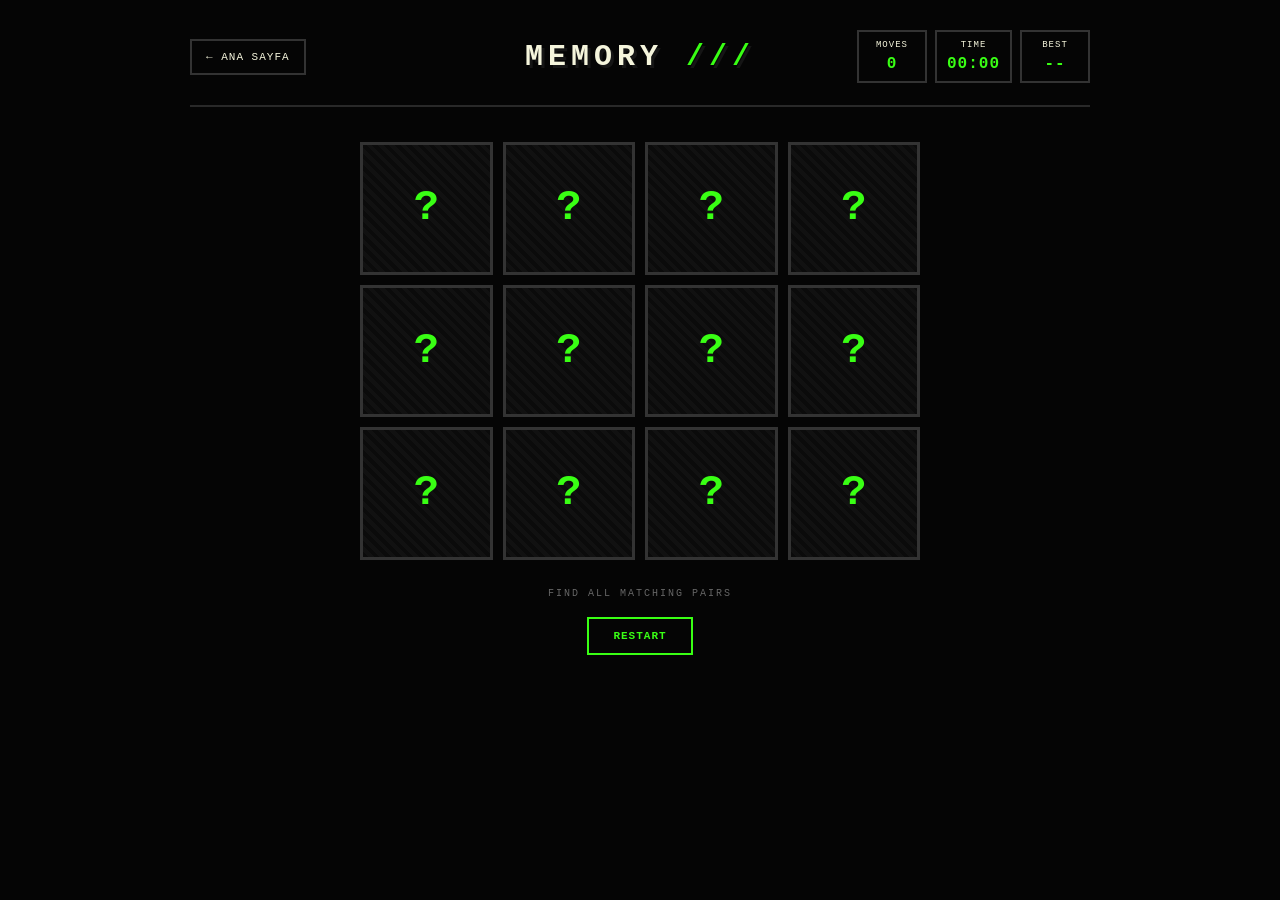
<file: games/memory.html>
<!DOCTYPE html>
<html lang="tr">

<head>

    <meta charset="UTF-8">

    <meta
        name="viewport"
        content="width=device-width, initial-scale=1.0"
    >

    <title>Memory | Doğu Games</title>


    <style>

        /* =====================================================
           RESET
        ===================================================== */

        * {
            box-sizing: border-box;
        }


        html,
        body {
            margin: 0;
            padding: 0;

            width: 100%;
            min-height: 100%;

            background: #050505;

            color: #f5f5dc;

            font-family:
                "Courier New",
                monospace;
        }


        body {
            min-height: 100vh;
        }


        button,
        a {
            font-family:
                "Courier New",
                monospace;
        }


        /* =====================================================
           PAGE
        ===================================================== */

        .memory-wrapper {

            width: 100%;
            min-height: 100vh;

            display: flex;
            flex-direction: column;
            align-items: center;

            padding: 30px 20px 40px;

        }


        /* =====================================================
           HEADER
        ===================================================== */

        .memory-header {

            width: min(900px, 100%);

            display: grid;

            grid-template-columns:
                1fr
                auto
                1fr;

            align-items: center;

            gap: 25px;

            padding-bottom: 22px;

            border-bottom:
                2px solid #292929;

            margin-bottom: 35px;

        }


        .back-btn {

            justify-self: start;

            display: inline-block;

            padding: 10px 14px;

            border:
                2px solid #333;

            color: #f5f5dc;

            text-decoration: none;

            font-size: 11px;

            letter-spacing: 1px;

            transition:
                0.15s;

        }


        .back-btn:hover {

            color: #39ff14;

            border-color:
                #39ff14;

        }


        .memory-title {

            margin: 0;

            text-align: center;

            white-space: nowrap;

            font-size: 30px;

            letter-spacing: 5px;

            color: #f5f5dc;

            text-shadow:
                3px 3px 0 #151515;

        }


        .memory-title span {

            color: #39ff14;

        }


        /* =====================================================
           STATS
        ===================================================== */

        .memory-stats {

            justify-self: end;

            display: flex;

            gap: 8px;

        }


        .stat {

            min-width: 70px;

            padding: 8px 10px;

            border:
                2px solid #333;

            text-align: center;

            font-size: 9px;

            letter-spacing: 1px;

        }


        .stat-value {

            display: block;

            margin-top: 5px;

            color: #39ff14;

            font-size: 16px;

            font-weight: bold;

        }


        /* =====================================================
           GAME AREA
        ===================================================== */

        .game-area {

            width: 100%;

            display: flex;

            flex-direction: column;

            align-items: center;

        }


        /* =====================================================
           MEMORY BOARD
        ===================================================== */

        .memory-board {

            width: min(560px, 90vw);

            display: grid;

            grid-template-columns:
                repeat(4, 1fr);

            gap: 10px;

        }


        /* =====================================================
           CARD
        ===================================================== */

        .memory-card {

            position: relative;

            width: 100%;

            aspect-ratio: 1 / 1;

            padding: 0;

            border:
                3px solid #333;

            background: #101010;

            cursor: pointer;

            appearance: none;

            overflow: hidden;

            transition:
                border-color 0.15s,
                box-shadow 0.15s;

        }


        .memory-card:hover {

            border-color:
                #39ff14;

        }


        .memory-card:focus {

            outline: none;

        }


        /* =====================================================
           CARD FRONT / BACK
        ===================================================== */

        .card-front,
        .card-back {

            position: absolute;

            inset: 0;

            display: flex;

            align-items: center;

            justify-content: center;

        }


        /* CLOSED */

        .card-front {

            background:
                repeating-linear-gradient(
                    45deg,
                    #0b0b0b,
                    #0b0b0b 4px,
                    #111 4px,
                    #111 8px
                );

        }


        .card-front::after {

            content: "?";

            color: #39ff14;

            font-size: 42px;

            font-weight: bold;

        }


        /* OPEN */

        .card-back {

            display: none;

            background: #080808;

        }


        .memory-card.flipped
        .card-front {

            display: none;

        }


        .memory-card.flipped
        .card-back {

            display: flex;

        }


        /* =====================================================
           PIXEL ICON
        ===================================================== */

        .pixel-icon {

            width: 72px;

            height: 72px;

            image-rendering:
                pixelated;

            image-rendering:
                crisp-edges;

        }


        /* =====================================================
           MATCHED
        ===================================================== */

        .memory-card.matched {

            border-color:
                #39ff14;

            box-shadow:
                0 0 8px #39ff14,
                0 0 18px
                rgba(
                    57,
                    255,
                    20,
                    0.35
                );

            animation:
                matchFlash
                0.3s
                steps(2);

        }


        @keyframes matchFlash {

            0% {
                transform:
                    scale(1);
            }

            50% {
                transform:
                    scale(1.06);
            }

            100% {
                transform:
                    scale(1);
            }

        }


        /* =====================================================
           CONTROLS
        ===================================================== */

        .memory-controls {

            margin-top: 28px;

            text-align: center;

        }


        .memory-controls p {

            margin:
                0 0 18px;

            color: #666;

            font-size: 10px;

            letter-spacing: 2px;

        }


        .memory-btn {

            padding:
                11px 24px;

            border:
                2px solid #39ff14;

            background:
                #050505;

            color:
                #39ff14;

            font-size: 11px;

            font-weight: bold;

            letter-spacing: 1px;

            cursor: pointer;

            transition:
                0.15s;

        }


        .memory-btn:hover {

            background:
                #39ff14;

            color:
                #050505;

        }


        /* =====================================================
           WIN SCREEN
        ===================================================== */

        .win-screen {

            position: fixed;

            inset: 0;

            z-index: 100;

            display: none;

            align-items: center;

            justify-content: center;

            padding: 20px;

            background:
                rgba(
                    0,
                    0,
                    0,
                    0.92
                );

        }


        .win-box {

            width:
                min(
                    400px,
                    90vw
                );

            padding: 35px;

            border:
                3px solid #39ff14;

            background:
                #050505;

            text-align: center;

            box-shadow:
                0 0 25px
                rgba(
                    57,
                    255,
                    20,
                    0.15
                );

        }


        .win-box h2 {

            margin:
                0 0 20px;

            color:
                #39ff14;

            font-size:
                28px;

            letter-spacing:
                4px;

        }


        .win-box p {

            color:
                #f5f5dc;

            font-size:
                12px;

            line-height:
                2;

        }


        .win-box strong {

            color:
                #39ff14;

        }


        /* =====================================================
           MOBILE
        ===================================================== */

        @media (max-width: 700px) {

            .memory-wrapper {

                padding:
                    18px 12px 30px;

            }


            .memory-header {

                grid-template-columns:
                    1fr;

                justify-items:
                    center;

                gap: 15px;

            }


            .back-btn {

                justify-self:
                    center;

            }


            .memory-title {

                font-size:
                    25px;

                order:
                    -1;

            }


            .memory-stats {

                justify-self:
                    center;

            }


            .memory-board {

                width:
                    min(
                        500px,
                        94vw
                    );

                gap:
                    7px;

            }


            .pixel-icon {

                width:
                    55px;

                height:
                    55px;

            }

        }

    </style>

</head>


<body>


    <div class="memory-wrapper">


        <!-- =================================================
             HEADER
        ================================================== -->

        <header class="memory-header">


            <a
                href="../index.html"
                class="back-btn"
            >
                ← ANA SAYFA
            </a>


            <h1 class="memory-title">

                MEMORY

                <span>///</span>

            </h1>


            <div class="memory-stats">


                <div class="stat">

                    MOVES

                    <span
                        class="stat-value"
                        id="moves"
                    >
                        0
                    </span>

                </div>


                <div class="stat">

                    TIME

                    <span
                        class="stat-value"
                        id="timer"
                    >
                        00:00
                    </span>

                </div>


                <div class="stat">

                    BEST

                    <span
                        class="stat-value"
                        id="best-score"
                    >
                        --
                    </span>

                </div>


            </div>


        </header>


        <!-- =================================================
             GAME
        ================================================== -->

        <main class="game-area">


            <div
                id="memory-board"
                class="memory-board"
            >
            </div>


            <div
                class="memory-controls"
            >

                <p>
                    FIND ALL MATCHING PAIRS
                </p>


                <button
                    id="restart-btn"
                    class="memory-btn"
                    type="button"
                >
                    RESTART
                </button>

            </div>


        </main>


    </div>


    <!-- =====================================================
         WIN SCREEN
    ====================================================== -->

    <div
        id="win-screen"
        class="win-screen"
    >

        <div class="win-box">


            <h2>
                YOU WIN!
            </h2>


            <p>

                MEMORY COMPLETE!

                <br>

                MOVES:
                <strong
                    id="final-moves"
                >
                    0
                </strong>

                <br>

                TIME:
                <strong
                    id="final-time"
                >
                    00:00
                </strong>

                <br>

                BEST:
                <strong
                    id="final-best"
                >
                    --
                </strong>

            </p>


            <button
                id="win-restart"
                class="memory-btn"
                type="button"
            >
                PLAY AGAIN
            </button>


        </div>

    </div>


    <script src="memory.js"></script>

</body>

</html>
</file>
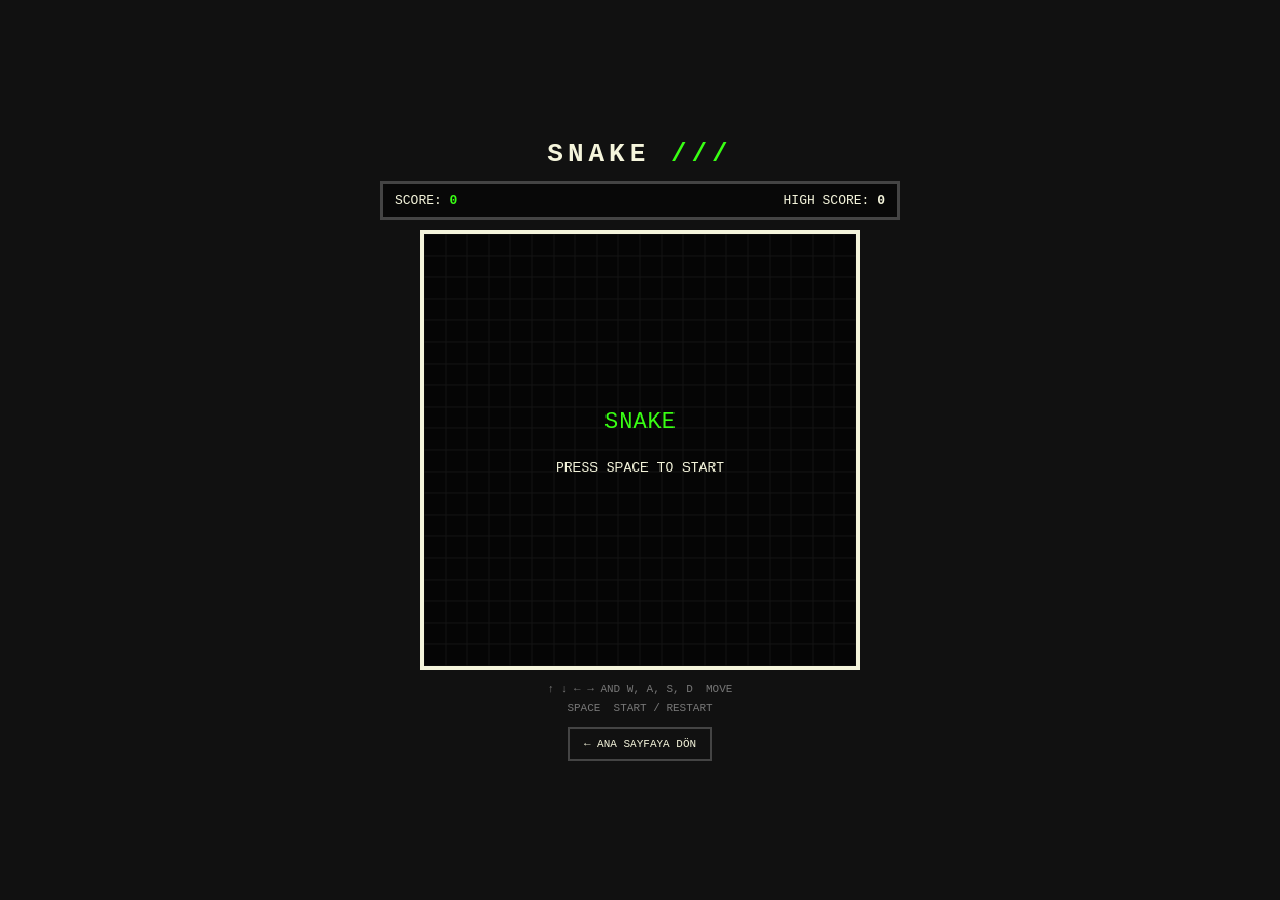
<file: games/snake.html>
<!DOCTYPE html>
<html lang="tr">

<head>

    <meta charset="UTF-8">

    <meta
        name="viewport"
        content="width=device-width, initial-scale=1.0"
    >

    <title>Snake - Doğu Games</title>

    <style>

        * {
    margin: 0;
    padding: 0;
    box-sizing: border-box;
}

html,
body {
    width: 100%;
    height: 100%;
}

body {
    min-height: 100vh;

    display: flex;
    justify-content: center;
    align-items: center;

    overflow: hidden;

    background: #111;

    color: #f5f5dc;

    font-family: "Courier New", monospace;
}


.game-wrapper {
    width: min(520px, 92vw);

    max-height: 95vh;

    text-align: center;
}


/* =========================
   TITLE
========================= */

h1 {
    margin-bottom: 12px;

    font-size: 26px;

    letter-spacing: 5px;
}

h1 span {
    color: #39ff14;
}


/* =========================
   GAME INFO
========================= */

.game-info {
    display: flex;

    justify-content: space-between;

    margin-bottom: 10px;

    padding: 9px 12px;

    border: 3px solid #444;

    background: #080808;

    font-size: 13px;
}

.score {
    color: #39ff14;
}


/* =========================
   CANVAS
========================= */

canvas {
    display: block;

    width: min(440px, 85vw);
    height: min(440px, 85vw);

    margin: 0 auto;

    background: #050505;

    border: 4px solid #f5f5dc;

    image-rendering: pixelated;
}


/* =========================
   CONTROLS
========================= */

.controls {
    margin-top: 10px;

    color: #777;

    font-size: 11px;

    line-height: 1.7;
}


/* =========================
   BACK BUTTON
========================= */

.back-btn {
    display: inline-block;

    margin-top: 10px;

    padding: 9px 14px;

    color: #f5f5dc;

    background: transparent;

    border: 2px solid #444;

    text-decoration: none;

    font-size: 11px;
}

.back-btn:hover {
    color: #39ff14;

    border-color: #39ff14;
}


/* =========================
   MOBILE
========================= */

@media (max-width: 600px) {

    .game-wrapper {
        width: 94vw;
    }

    h1 {
        font-size: 20px;
    }

    canvas {
        width: 82vw;
        height: 82vw;
    }

    .game-info {
        font-size: 10px;
    }

    .controls {
        font-size: 9px;
    }

    .back-btn {
        font-size: 9px;
    }

}

    </style>

</head>


<body>


    <div class="game-wrapper">


        <h1>
            SNAKE <span>///</span>
        </h1>


        <div class="game-info">

            <span>
                SCORE:
                <strong class="score" id="score">
                    0
                </strong>
            </span>

            <span>
                HIGH SCORE:
                <strong id="high-score">
                    0
                </strong>
            </span>

        </div>


        <canvas
            id="gameCanvas"
            width="400"
            height="400">
        </canvas>


        <div class="controls">

            ↑ ↓ ← → AND W, A, S, D&nbsp; MOVE

            <br>

            SPACE&nbsp; START / RESTART

        </div>


        <a
            href="../index.html"
            class="back-btn"
        >
            ← ANA SAYFAYA DÖN
        </a>


    </div>


    <script src="snake.js"></script>

</body>

</html>
</file>
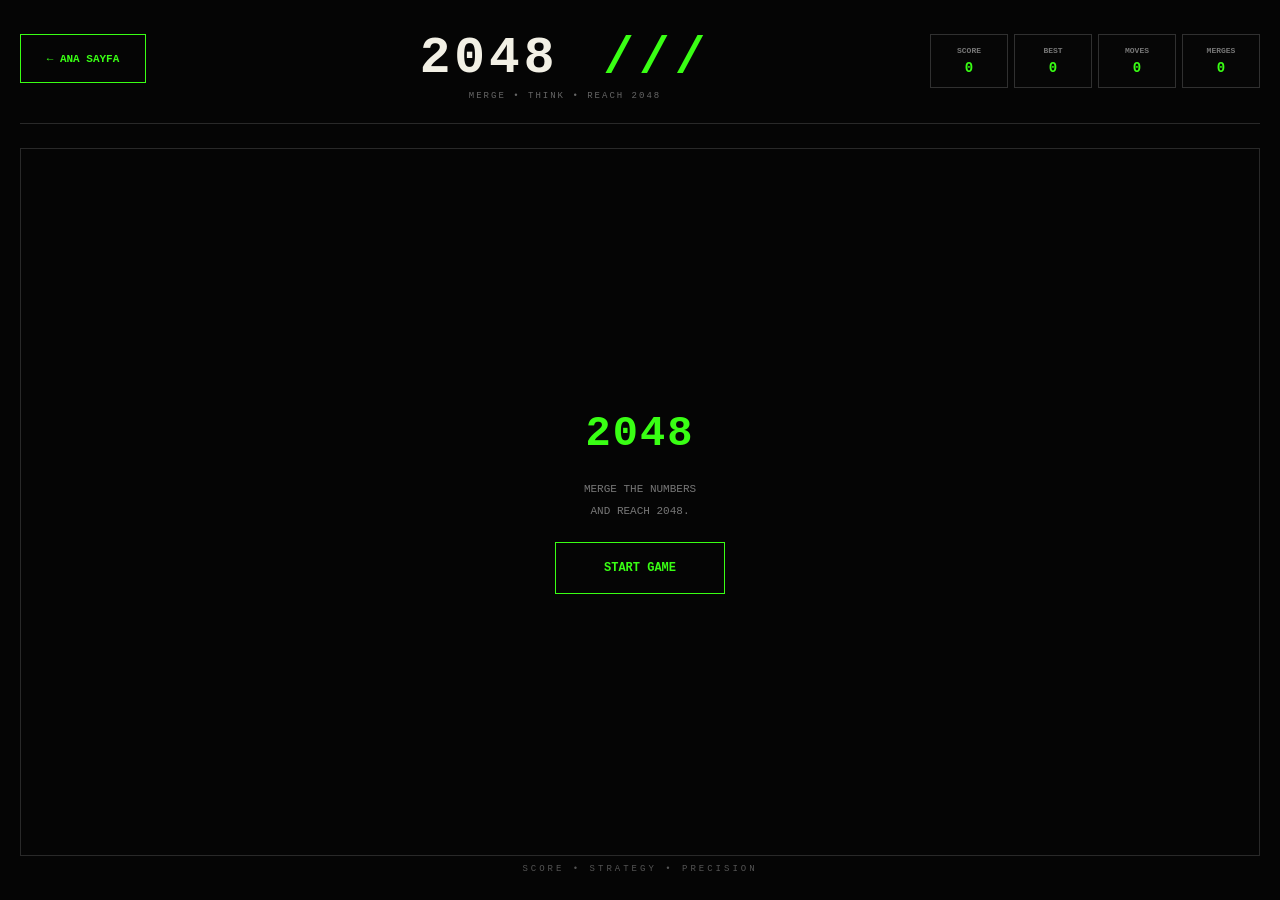
<file: games/2048/2048.html>
<!DOCTYPE html>
<html lang="tr">

<head>

    <meta charset="UTF-8">

    <meta
        name="viewport"
        content="width=device-width, initial-scale=1.0"
    >

    <title>2048 /// DOĞU GAMES</title>

    <style>

        * {
            margin: 0;
            padding: 0;
            box-sizing: border-box;
        }

        html,
        body {
            width: 100%;
            min-height: 100%;
        }

        body {
            background: #050505;
            color: #ffffff;
            font-family: "Courier New", Courier, monospace;
            overflow: hidden;
        }


        /* =========================================
           PAGE
        ========================================= */

        .game-page {
            width: min(1290px, calc(100% - 40px));
            height: 100vh;
            margin: 0 auto;

            padding-top: 34px;
            padding-bottom: 18px;

            display: flex;
            flex-direction: column;
        }


        /* =========================================
           HEADER
        ========================================= */

        .top-header {
            flex: 0 0 auto;

            height: 90px;

            display: grid;

            grid-template-columns:
                180px
                1fr
                auto;

            align-items: start;

            border-bottom: 1px solid #292929;

            padding-bottom: 25px;
        }


        /* =========================================
           BACK BUTTON
        ========================================= */

        .back-button {
            width: 126px;
            height: 49px;

            display: flex;

            align-items: center;
            justify-content: center;

            border: 1px solid #39ff14;

            background: #050505;

            color: #39ff14;

            text-decoration: none;

            font-size: 11px;
            font-weight: bold;

            font-family:
                "Courier New",
                monospace;

            transition: .2s;
        }


        .back-button:hover {
            border-color: #39ff14;

            background: #39ff14;

            color: #050505;

            text-decoration: none;
        }


        .back-button:visited {
            color: #39ff14;

            text-decoration: none;
        }


        .back-button:visited:hover {
            color: #050505;
        }


        /* =========================================
           TITLE
        ========================================= */

        .game-title {
            text-align: center;
            padding-top: 0;
        }

        .game-title h1 {
            font-size: clamp(38px, 4vw, 56px);

            line-height: .95;

            letter-spacing: 4px;

            font-weight: 900;

            color: #f2f0e5;
        }

        .game-title h1 span {
            color: #39ff14;

            margin-left: 10px;

            letter-spacing: 5px;
        }

        .game-title p {
            margin-top: 8px;

            color: #666666;

            font-size: 9px;

            letter-spacing: 2px;
        }


        /* =========================================
           STATS
        ========================================= */

        .stats {
            display: flex;
            gap: 6px;
        }

        .stat-box {
            width: 78px;
            height: 54px;

            border: 1px solid #303030;

            display: flex;
            flex-direction: column;

            justify-content: center;
            align-items: center;

            background: #060606;
        }

        .stat-box span {
            color: #777777;

            font-size: 8px;

            margin-bottom: 5px;

            font-weight: bold;
        }

        .stat-box strong {
            color: #39ff14;

            font-size: 14px;

            font-weight: bold;
        }


        /* =========================================
           GAME CONTAINER
        ========================================= */

        .game-container {
            flex: 1;

            min-height: 0;

            margin-top: 24px;
            margin-bottom: 8px;

            border: 1px solid #292929;

            position: relative;

            display: flex;

            align-items: center;
            justify-content: center;

            overflow: hidden;
        }


        /* =========================================
           START SCREEN
        ========================================= */

        .start-screen {
            width: 100%;
            height: 100%;

            display: flex;

            flex-direction: column;

            align-items: center;
            justify-content: center;

            text-align: center;
        }

        .start-screen.hidden {
            display: none;
        }

        .start-screen h2 {
            color: #39ff14;

            font-size: clamp(28px, 4vw, 42px);

            letter-spacing: 2px;

            margin-bottom: 20px;
        }

        .start-screen p {
            color: #777777;

            font-size: 11px;

            line-height: 2;

            margin-bottom: 20px;
        }

        .start-button {
            min-width: 170px;

            height: 52px;

            background: transparent;

            border: 1px solid #39ff14;

            color: #39ff14;

            font-family: "Courier New", monospace;

            font-size: 12px;

            font-weight: bold;

            cursor: pointer;

            transition: .2s;
        }

        .start-button:hover {
            background: #39ff14;
            color: #000000;
        }


        /* =========================================
           GAME AREA
        ========================================= */

        .game-area {
            width: 100%;
            height: 100%;

            display: none;

            flex-direction: column;

            align-items: center;
            justify-content: center;
        }

        .game-area.active {
            display: flex;
        }


        /* =========================================
           GAME CONTROLS
        ========================================= */

        .game-controls {
            width: min(520px, 75%);

            display: flex;

            justify-content: space-between;
            align-items: center;

            margin-bottom: 10px;
        }

        .move-info {
            color: #555555;

            font-size: 9px;

            letter-spacing: 2px;
        }

        .new-game-button {
            height: 34px;

            padding: 0 15px;

            background: transparent;

            border: 1px solid #333333;

            color: #aaaaaa;

            font-family: "Courier New", monospace;

            font-size: 9px;

            font-weight: bold;

            cursor: pointer;

            transition: .2s;
        }

        .new-game-button:hover {
            color: #39ff14;
            border-color: #39ff14;
        }


        /* =========================================
           2048 BOARD
        ========================================= */

        .board {
            width: min(
                500px,
                calc(100vh - 255px),
                70vw
            );

            height: min(
                500px,
                calc(100vh - 255px),
                70vw
            );

            padding: 7px;

            display: grid;

            grid-template-columns: repeat(4, 1fr);
            grid-template-rows: repeat(4, 1fr);

            gap: 7px;

            border: 1px solid #303030;

            background: #080808;

            flex-shrink: 1;
        }


        /* =========================================
           TILES
        ========================================= */

        .tile {
            display: flex;

            align-items: center;
            justify-content: center;

            background: #0d0d0d;

            border: 1px solid #202020;

            color: #ffffff;

            font-size: clamp(
                24px,
                4vw,
                44px
            );

            font-weight: bold;

            user-select: none;

            transition:
                transform .12s ease,
                border-color .12s ease,
                background .12s ease;
        }

        .tile[data-value="2"] {
            background: #111111;
            border-color: #353535;
        }

        .tile[data-value="4"] {
            background: #151515;
            border-color: #444444;
        }

        .tile[data-value="8"] {
            background: #1b1b1b;
            border-color: #555555;
        }

        .tile[data-value="16"] {
            background: #222222;
            border-color: #666666;
        }

        .tile[data-value="32"] {
            background: #292929;
            border-color: #777777;
        }

        .tile[data-value="64"] {
            background: #303030;
            border-color: #888888;
        }

        .tile[data-value="128"] {
            background: #181818;

            border-color: #aaaaaa;

            box-shadow:
                0 0 10px rgba(255,255,255,.12);

            font-size: clamp(
                20px,
                3vw,
                36px
            );
        }

        .tile[data-value="256"] {
            background: #202020;

            border-color: #cccccc;

            box-shadow:
                0 0 14px rgba(255,255,255,.18);

            font-size: clamp(
                20px,
                3vw,
                36px
            );
        }

        .tile[data-value="512"] {
            background: #292929;

            border-color: #ffffff;

            box-shadow:
                0 0 18px rgba(255,255,255,.25);

            font-size: clamp(
                20px,
                3vw,
                36px
            );
        }

        .tile[data-value="1024"] {
            background: #ffffff;

            color: #000000;

            border-color: #ffffff;

            box-shadow:
                0 0 20px rgba(255,255,255,.35);

            font-size: clamp(
                18px,
                2.5vw,
                30px
            );
        }

        .tile[data-value="2048"] {
            background: #39ff14;

            color: #000000;

            border-color: #39ff14;

            box-shadow:
                0 0 30px rgba(57,255,20,.55);

            font-size: clamp(
                18px,
                2.5vw,
                30px
            );
        }


        /* =========================================
           GAME OVER
        ========================================= */

        .game-over {
            position: absolute;

            inset: 0;

            display: none;

            align-items: center;
            justify-content: center;

            background: rgba(0,0,0,.88);

            z-index: 20;
        }

        .game-over.active {
            display: flex;
        }

        .game-over-box {
            text-align: center;
        }

        .game-over-box h2 {
            color: #39ff14;

            font-size: 38px;

            letter-spacing: 3px;

            margin-bottom: 15px;
        }

        .game-over-box p {
            color: #777777;

            font-size: 11px;

            margin-bottom: 24px;
        }

        .retry-button {
            height: 48px;

            min-width: 145px;

            background: transparent;

            border: 1px solid #39ff14;

            color: #39ff14;

            font-family: "Courier New", monospace;

            font-size: 11px;

            font-weight: bold;

            cursor: pointer;
        }

        .retry-button:hover {
            background: #39ff14;
            color: #000000;
        }


        /* =========================================
           WIN
        ========================================= */

        .win-message {
            position: absolute;

            left: 50%;
            top: 50%;

            transform:
                translate(-50%, -50%);

            display: none;

            z-index: 30;

            text-align: center;

            padding: 30px 45px;

            border: 1px solid #39ff14;

            background: rgba(0,0,0,.94);
        }

        .win-message.active {
            display: block;
        }

        .win-message h2 {
            color: #39ff14;

            font-size: 32px;

            margin-bottom: 12px;
        }

        .win-message p {
            color: #777777;

            font-size: 10px;

            margin-bottom: 20px;
        }


        /* =========================================
           FLOATING SCORE
        ========================================= */

        .floating-score {
            position: fixed;

            pointer-events: none;

            z-index: 1000;

            color: #39ff14;

            font-size: 17px;

            font-weight: bold;

            animation:
                scoreFloat .7s ease-out forwards;
        }

        @keyframes scoreFloat {

            0% {
                opacity: 0;

                transform:
                    translateY(8px);
            }

            20% {
                opacity: 1;
            }

            100% {
                opacity: 0;

                transform:
                    translateY(-42px);
            }

        }


        /* =========================================
           FOOTER
        ========================================= */

        .footer-text {
            flex: 0 0 auto;

            text-align: center;

            color: #555555;

            font-size: 9px;

            letter-spacing: 3px;

            height: 18px;
        }


        /* =========================================
           MOBILE
        ========================================= */

        @media (max-width: 900px) {

            .game-page {
                width: calc(100% - 24px);
            }

            .top-header {
                grid-template-columns:
                    130px
                    1fr
                    auto;
            }

            .stat-box {
                width: 65px;
            }

        }


        /* =========================================
           SMALL SCREEN
        ========================================= */

        @media (max-width: 700px) {

            body {
                overflow-y: auto;
            }

            .game-page {

                width:
                    calc(100% - 20px);

                height: auto;

                min-height: 100vh;

                padding-top: 20px;

            }

            .top-header {

                height: auto;

                grid-template-columns: 1fr;

                gap: 15px;

                padding-bottom: 18px;

            }

            .back-button {
                margin: auto;
            }

            .game-title {
                order: -1;
            }

            .stats {
                justify-content: center;
                flex-wrap: wrap;
            }

            .game-container {

                height:
                    calc(
                        100vh - 240px
                    );

                min-height: 500px;

                margin-top: 18px;

            }

            .game-controls {

                width: 88%;

            }

            .board {

                width: min(
                    88vw,
                    500px
                );

                height: min(
                    88vw,
                    500px
                );

            }

        }


        /* =========================================
           VERY SMALL
        ========================================= */

        @media (max-width: 450px) {

            .game-container {
                min-height: 450px;
            }

            .board {

                width: 88vw;

                height: 88vw;

                gap: 4px;

                padding: 5px;

            }

            .tile {
                font-size: 22px;
            }

            .stat-box {
                width: 60px;
            }

        }

    </style>

</head>


<body>


<main class="game-page">


    <!-- ==================================================
         HEADER
         ================================================== -->

    <header class="top-header">


        <a
            href="../../index.html"
            class="back-button"
        >
            ← ANA SAYFA
        </a>


        <div class="game-title">

            <h1>
                2048
                <span>///</span>
            </h1>

            <p>
                MERGE • THINK • REACH 2048
            </p>

        </div>


        <div class="stats">


            <div class="stat-box">

                <span>
                    SCORE
                </span>

                <strong id="score">
                    0
                </strong>

            </div>


            <div class="stat-box">

                <span>
                    BEST
                </span>

                <strong id="best">
                    0
                </strong>

            </div>


            <div class="stat-box">

                <span>
                    MOVES
                </span>

                <strong id="moves">
                    0
                </strong>

            </div>


            <div class="stat-box">

                <span>
                    MERGES
                </span>

                <strong id="merges">
                    0
                </strong>

            </div>


        </div>

    </header>


    <!-- ==================================================
         GAME CONTAINER
         ================================================== -->

    <section class="game-container">


        <!-- ==================================================
             ONLY INITIAL PLAY SCREEN
             ================================================== -->

        <div
            id="startScreen"
            class="start-screen"
        >

            <h2>
                2048
            </h2>

            <p>
                MERGE THE NUMBERS<br>
                AND REACH 2048.
            </p>

            <button
                id="startButton"
                class="start-button"
            >
                START GAME
            </button>

        </div>


        <!-- ==================================================
             GAME
             ================================================== -->

        <div
            id="gameArea"
            class="game-area"
        >


            <div class="game-controls">


                <span class="move-info">
                    USE ARROW KEYS TO MOVE
                </span>


                <button
                    id="newGameButton"
                    class="new-game-button"
                >
                    NEW GAME
                </button>


            </div>


            <div
                id="board"
                class="board"
            ></div>


        </div>


        <!-- ==================================================
             GAME OVER
             ================================================== -->

        <div
            id="gameOver"
            class="game-over"
        >

            <div class="game-over-box">

                <h2>
                    GAME OVER
                </h2>

                <p id="gameOverText">
                    NO MORE MOVES
                </p>

                <button
                    id="retryButton"
                    class="retry-button"
                >
                    TRY AGAIN
                </button>

            </div>

        </div>


        <!-- ==================================================
             WIN
             ================================================== -->

        <div
            id="winMessage"
            class="win-message"
        >

            <h2>
                2048!
            </h2>

            <p>
                TARGET REACHED
            </p>

            <button
                id="continueButton"
                class="retry-button"
            >
                CONTINUE
            </button>

        </div>


    </section>


    <div class="footer-text">
        SCORE • STRATEGY • PRECISION
    </div>


</main>


<script src="2048.js"></script>


</body>

</html>
</file>
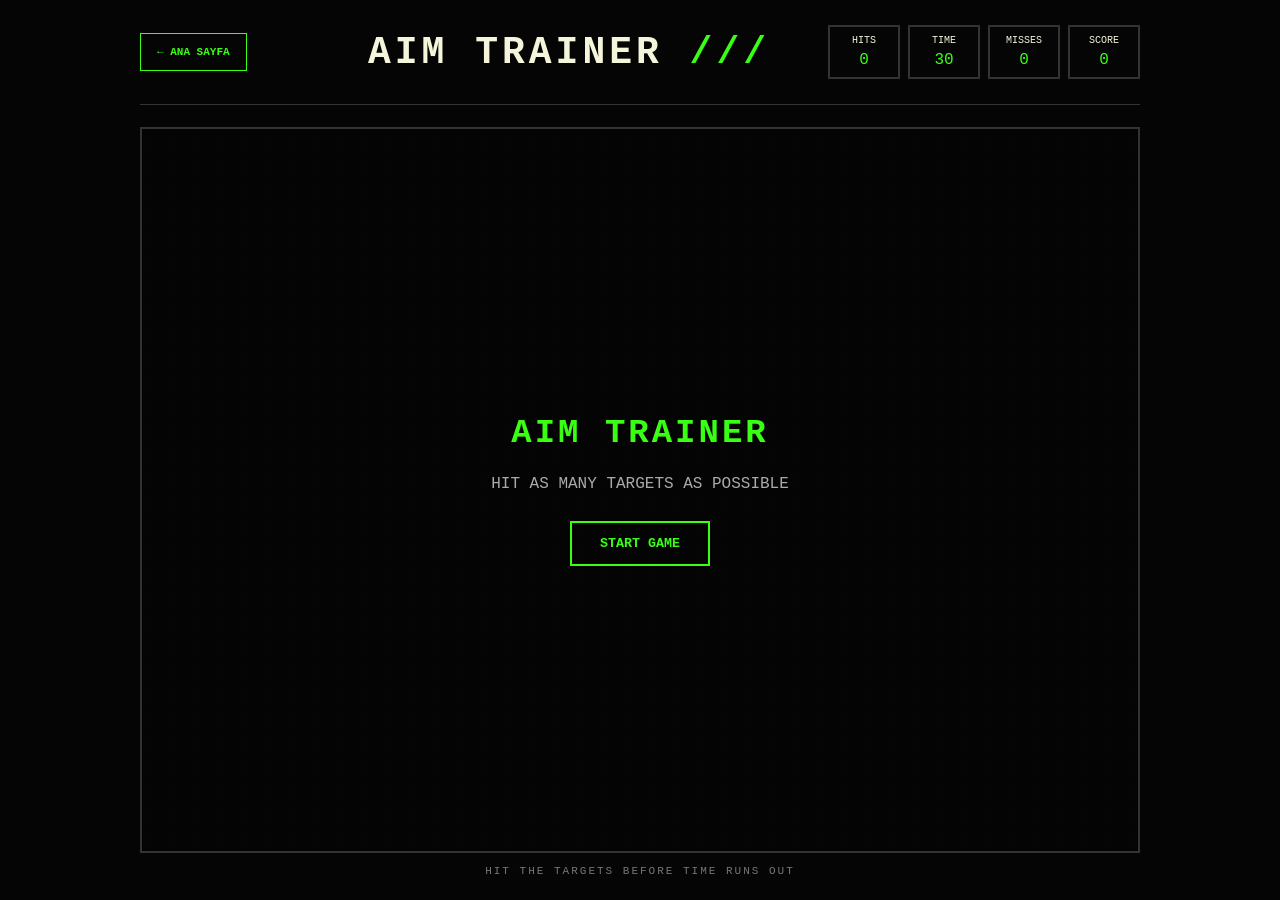
<file: games/aim-trainer/aim.html>
<!DOCTYPE html>
<html lang="tr">

<head>

    <meta charset="UTF-8">

    <meta
        name="viewport"
        content="width=device-width, initial-scale=1.0"
    >

    <title>Aim Trainer | Doğu Games</title>


    <style>

        * {
            box-sizing: border-box;
        }


        html,
        body {
            margin: 0;
            padding: 0;

            width: 100%;
            height: 100%;

            background: #050505;

            color: #f5f5dc;

            font-family:
                "Courier New",
                monospace;

            overflow: hidden;
        }


        /* =================================
           MAIN WRAPPER
        ================================= */

        .aim-wrapper {

            width: min(
                1000px,
                calc(100vw - 40px)
            );

            height: 100vh;

            margin: 0 auto;

            display: flex;

            flex-direction: column;

        }


        /* =================================
           HEADER
        ================================= */

        .aim-header {

            height: 105px;

            flex-shrink: 0;

            display: grid;

            grid-template-columns:
                170px
                1fr
                auto;

            align-items: center;

            gap: 20px;

            border-bottom:
                1px solid #333;

        }


        /* =================================
           BACK BUTTON
        ================================= */

        .back-btn {

            display: inline-block;

            width: max-content;

            padding:
                12px 16px;

            border:
                1px solid #39ff14;

            color:
                #39ff14;

            background:
                #050505;

            text-decoration:
                none;

            font-weight:
                bold;

            font-family:
                "Courier New",
                monospace;

            font-size:
                11px;

            transition:
                0.2s;

        }


        .back-btn:hover {

            color:
                #050505;

            background:
                #39ff14;

            border-color:
                #39ff14;

            text-decoration:
                none;

        }


        .back-btn:visited {

            color:
                #39ff14;

            text-decoration:
                none;

        }


        .back-btn:visited:hover {

            color:
                #050505;

        }


        /* =================================
           TITLE
        ================================= */

        h1 {

            margin: 0;

            text-align: center;

            font-size:
                clamp(
                    25px,
                    3vw,
                    38px
                );

            letter-spacing:
                4px;

        }


        h1 span {

            color:
                #39ff14;

        }


        /* =================================
           STATS
        ================================= */

        .aim-stats {

            display:
                flex;

            gap:
                8px;

        }


        .stat {

            width:
                72px;

            padding:
                8px 5px;

            border:
                2px solid #333;

            text-align:
                center;

            font-size:
                10px;

        }


        .stat-value {

            display:
                block;

            margin-top:
                5px;

            color:
                #39ff14;

            font-size:
                16px;

        }


        /* =================================
           GAME AREA
        ================================= */

        #aim-game {

            position:
                relative;

            width:
                100%;

            /*
                Header 105px
                Footer yaklaşık 35px
                Kalan alan otomatik
            */

            flex:
                1;

            min-height:
                0;

            margin-top:
                22px;

            margin-bottom:
                12px;

            overflow:
                hidden;

            border:
                2px solid #333;

            background:

                radial-gradient(
                    circle,
                    rgba(
                        25,
                        25,
                        25,
                        0.4
                    ) 1px,
                    transparent 1px
                );

            background-size:
                6px 6px;

            cursor:
                crosshair;

        }


        /* =================================
           TARGET
        ================================= */

        #target {

            position:
                absolute;

            width:
                70px;

            height:
                70px;

            transform:
                translate(
                    -50%,
                    -50%
                );

            display:
                none;

            border:
                3px solid #050505;

            border-radius:
                50%;

            cursor:
                crosshair;

            z-index:
                10;

            background:
                #fff;

            box-shadow:

                0 0 0 2px #111,

                0 0 12px
                rgba(
                    255,
                    30,
                    30,
                    .75
                ),

                0 0 25px
                rgba(
                    255,
                    30,
                    30,
                    .25
                );

        }


        /* =================================
           DART BOARD
        ================================= */

        .target-board {

            position:
                absolute;

            inset:
                0;

            width:
                100%;

            height:
                100%;

            border-radius:
                50%;

            background:

                radial-gradient(
                    circle,

                    #ffffff 0%,
                    #ffffff 12%,

                    #ef2b24 12%,
                    #ef2b24 28%,

                    #ffffff 28%,
                    #ffffff 43%,

                    #ef2b24 43%,
                    #ef2b24 60%,

                    #ffffff 60%,
                    #ffffff 76%,

                    #ef2b24 76%,
                    #ef2b24 100%
                );

        }


        /* =================================
           DART
        ================================= */

        .dart {

            position:
                absolute;

            width:
                58%;

            height:
                12%;

            right:
                -8%;

            top:
                20%;

            transform:
                rotate(-45deg);

            transform-origin:
                100% 50%;

            z-index:
                3;

            pointer-events:
                none;

        }


        .dart-shaft {

            position:
                absolute;

            width:
                72%;

            height:
                16%;

            left:
                4%;

            top:
                42%;

            background:
                #087fc9;

            border-radius:
                5px;

        }


        .dart-tip {

            position:
                absolute;

            left:
                0;

            top:
                28%;

            width:
                20%;

            height:
                44%;

            background:
                #0b78b8;

            clip-path:
                polygon(
                    0 50%,
                    100% 0,
                    100% 100%
                );

        }


        .dart-flight {

            position:
                absolute;

            right:
                0;

            top:
                0;

            width:
                34%;

            height:
                100%;

            background:
                #12bde9;

            clip-path:
                polygon(
                    0 50%,
                    30% 0,
                    100% 12%,
                    100% 88%,
                    30% 100%
                );

        }


        /* =================================
           HIT ANIMATION
        ================================= */

        #target.hit {

            animation:
                targetHit
                .14s
                ease-out;

        }


        @keyframes targetHit {

            0% {

                transform:
                    translate(
                        -50%,
                        -50%
                    )
                    scale(1);

            }


            50% {

                transform:
                    translate(
                        -50%,
                        -50%
                    )
                    scale(.88);

            }


            100% {

                transform:
                    translate(
                        -50%,
                        -50%
                    )
                    scale(1);

            }

        }


        /* =================================
           START SCREEN
        ================================= */

        #start-screen {

            position:
                absolute;

            inset:
                0;

            display:
                flex;

            flex-direction:
                column;

            justify-content:
                center;

            align-items:
                center;

            background:
                rgba(
                    5,
                    5,
                    5,
                    .94
                );

            z-index:
                50;

            text-align:
                center;

        }


        #start-screen h2 {

            margin:
                0 0 18px;

            color:
                #39ff14;

            font-size:
                clamp(
                    24px,
                    3vw,
                    34px
                );

            letter-spacing:
                3px;

        }


        #start-screen p {

            margin:
                0 0 22px;

            line-height:
                1.8;

            color:
                #aaa;

        }


        #start-btn {

            padding:
                13px 28px;

            background:
                transparent;

            border:
                2px solid #39ff14;

            color:
                #39ff14;

            font-family:
                "Courier New",
                monospace;

            font-weight:
                bold;

            cursor:
                pointer;

        }


        #start-btn:hover {

            background:
                #39ff14;

            color:
                #050505;

        }


        /* =================================
           FOOTER
        ================================= */

        .aim-footer {

            height:
                35px;

            flex-shrink:
                0;

            text-align:
                center;

            color:
                #777;

            font-size:
                11px;

            letter-spacing:
                2px;

        }


        /* =================================
           RESPONSIVE
        ================================= */

        @media (max-width: 850px) {

            .aim-wrapper {

                width:
                    calc(
                        100vw - 20px
                    );

            }


            .aim-header {

                height:
                    90px;

                grid-template-columns:
                    auto 1fr;

            }


            .aim-header h1 {

                order:
                    1;

            }


            .back-btn {

                order:
                    0;

            }


            .aim-stats {

                grid-column:
                    1 / -1;

                justify-content:
                    center;

                display:
                    none;

            }

        }


        @media (max-height: 650px) {

            .aim-header {

                height:
                    80px;

            }


            #aim-game {

                margin-top:
                    12px;

                margin-bottom:
                    8px;

            }


            .aim-footer {

                height:
                    25px;

            }

        }

    </style>

</head>


<body>


<div class="aim-wrapper">


    <!-- ============================
         HEADER
    ============================= -->

    <header class="aim-header">


        <a
            href="../../index.html"
            class="back-btn"
        >
            ← ANA SAYFA
        </a>


        <h1>

            AIM TRAINER

            <span>
                ///
            </span>

        </h1>


        <div class="aim-stats">


            <div class="stat">

                HITS

                <span
                    class="stat-value"
                    id="hits"
                >
                    0
                </span>

            </div>


            <div class="stat">

                TIME

                <span
                    class="stat-value"
                    id="time"
                >
                    30
                </span>

            </div>


            <div class="stat">

                MISSES

                <span
                    class="stat-value"
                    id="misses"
                >
                    0
                </span>

            </div>


            <div class="stat">

                SCORE

                <span
                    class="stat-value"
                    id="score"
                >
                    0
                </span>

            </div>


        </div>

    </header>


    <!-- ============================
         GAME
    ============================= -->

    <main id="aim-game">


        <!-- START / GAME OVER -->

        <div id="start-screen">


            <h2>
                AIM TRAINER
            </h2>


            <p>
                HIT AS MANY TARGETS AS POSSIBLE
            </p>


            <button
                id="start-btn"
            >
                START GAME
            </button>


        </div>


        <!-- ============================
             DART TARGET
        ============================= -->

        <div id="target">


            <div class="target-board"></div>


            <div class="dart">

                <div class="dart-tip"></div>

                <div class="dart-shaft"></div>

                <div class="dart-flight"></div>

            </div>


        </div>


    </main>


    <div class="aim-footer">

        HIT THE TARGETS BEFORE TIME RUNS OUT

    </div>


</div>


<script src="aim.js"></script>


</body>

</html>
</file>
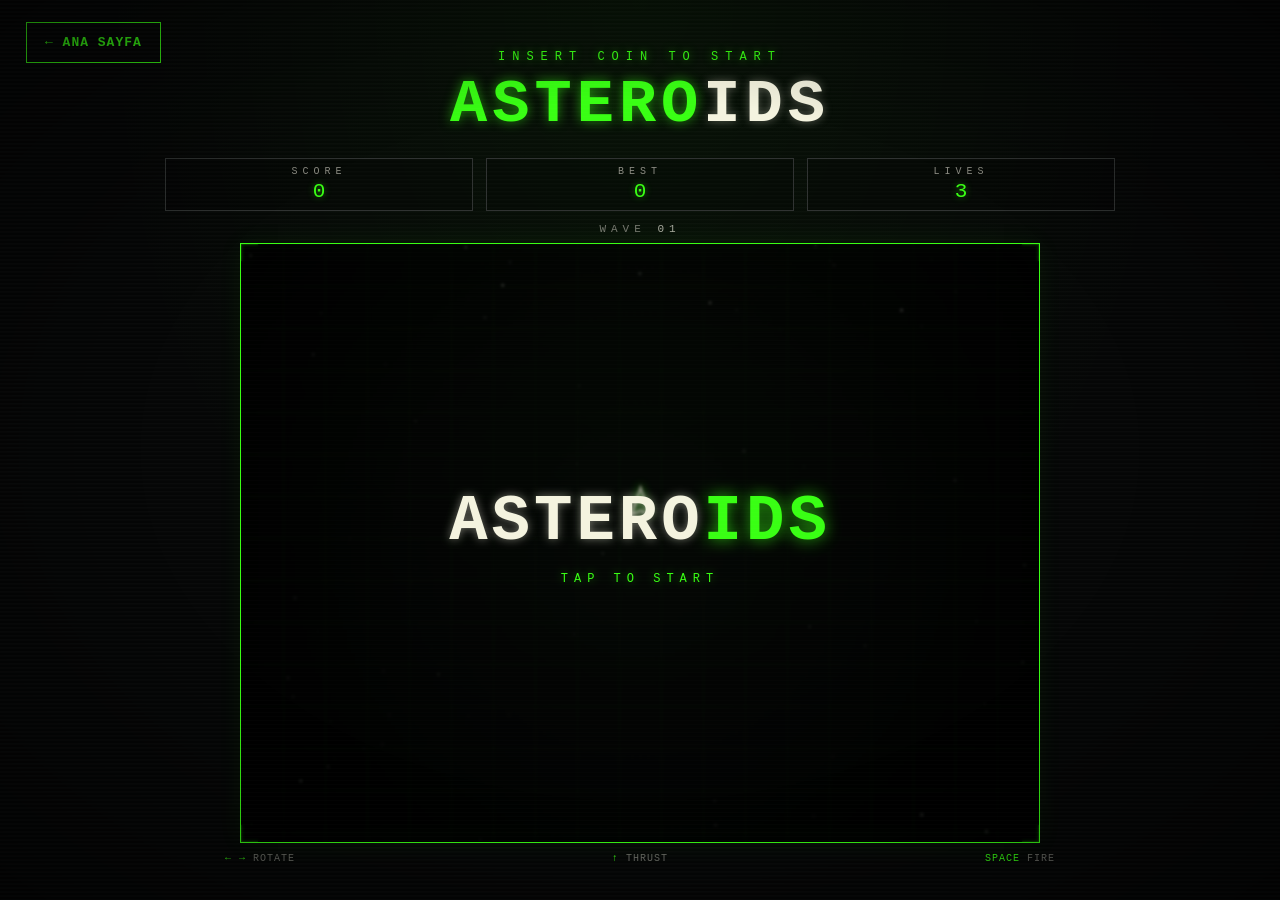
<file: games/asteroids/asteroids.html>
<!DOCTYPE html>
<html lang="tr">
<head>
    <meta charset="UTF-8">
    <meta name="viewport" content="width=device-width, initial-scale=1.0">

    <title>ASTEROIDS — DOĞU GAMES</title>

    <style>

        * {
            box-sizing: border-box;
        }

        html,
        body {
            margin: 0;
            padding: 0;
            width: 100%;
            min-height: 100%;
        }

        body {
            background:
                repeating-linear-gradient(
                    0deg,
                    rgba(255,255,255,0.018) 0px,
                    rgba(255,255,255,0.018) 1px,
                    transparent 1px,
                    transparent 4px
                ),
                radial-gradient(
                    ellipse at 50% 0%,
                    rgba(57,255,20,0.05),
                    transparent 60%
                ),
                #050606;

            color: #f4f3df;

            font-family:
                "Courier New",
                monospace;

            overflow-x: hidden;
        }

        /* CRT EFFECT */

        body::before {
            content: "";
            position: fixed;
            inset: 0;

            pointer-events: none;

            background:
                repeating-linear-gradient(
                    0deg,
                    transparent 0px,
                    transparent 3px,
                    rgba(255,255,255,0.025) 4px
                );

            z-index: 999;
        }

        /* SUBTLE VIGNETTE */

        body::after {
            content: "";
            position: fixed;
            inset: 0;

            pointer-events: none;

            background:
                radial-gradient(
                    ellipse at center,
                    transparent 55%,
                    rgba(0,0,0,0.55) 100%
                );

            z-index: 998;
        }

        /* MAIN CONTAINER */

        .game-page {
            width: 100%;
            min-height: 100vh;

            padding:
                22px 26px 35px;

            position: relative;
        }

        /* HOME BUTTON */

        .home-button {
            position: absolute;

            top: 22px;
            left: 26px;

            padding:
                12px 18px;

            border: 1px solid #39ff14;

            background: transparent;

            color: #39ff14;

            text-decoration: none;

            font-size: 13px;
            font-weight: bold;

            letter-spacing: 1px;

            transition:
                0.15s ease;

            z-index: 20;
        }

        .home-button:hover {
            background: #39ff14;
            color: #050606;

            box-shadow:
                0 0 15px rgba(57,255,20,0.35);
        }

        /* HEADER */

        .game-header {
            width: 100%;

            text-align: center;

            margin-top: 28px;
        }

        .insert-coin {
            color: #39ff14;

            font-size: 12px;

            letter-spacing: 7px;

            margin-bottom: 5px;

            text-shadow:
                0 0 8px rgba(57,255,20,0.5);

            animation:
                blinkCoin 1.6s steps(1) infinite;
        }

        @keyframes blinkCoin {
            0%, 55% {
                opacity: 1;
            }
            56%, 100% {
                opacity: 0.35;
            }
        }

        .game-title {
            margin: 0;

            font-size: clamp(
                38px,
                5vw,
                62px
            );

            letter-spacing: 5px;

            font-weight: bold;

            text-shadow:
                0 0 10px rgba(244,243,223,0.35);
        }

        .game-title span {
            color: #39ff14;

            text-shadow:
                0 0 12px rgba(57,255,20,0.55);
        }

        /* SCORE AREA */

        .score-board {

            width: min(
                950px,
                90%
            );

            margin:
                18px auto 10px;

            display: grid;

            grid-template-columns:
                repeat(3, 1fr);

            gap: 13px;
        }

        .score-box {

            border: 1px solid #303332;

            min-height: 53px;

            display: flex;

            flex-direction: column;

            justify-content: center;

            align-items: center;

            background:
                rgba(0,0,0,0.22);

            position: relative;

            overflow: hidden;

            transition:
                border-color 0.2s ease,
                box-shadow 0.2s ease;
        }

        .score-box.pulse {
            border-color: #39ff14;

            box-shadow:
                0 0 16px rgba(57,255,20,0.3),
                inset 0 0 10px rgba(57,255,20,0.12);
        }

        .score-label {

            font-size: 10px;

            color: #8b8b82;

            letter-spacing: 5px;

            margin-bottom: 3px;
        }

        .score-value {

            color: #39ff14;

            font-size: 21px;

            text-shadow:
                0 0 7px rgba(57,255,20,0.45);

            transition:
                transform 0.15s ease;
        }

        .score-value.bump {
            transform:
                scale(1.18);
        }

        #lives.low {
            color: #ff3939;

            text-shadow:
                0 0 9px rgba(255,57,57,0.6);

            animation:
                dangerPulse 0.8s ease-in-out infinite;
        }

        @keyframes dangerPulse {
            0%, 100% {
                opacity: 1;
            }
            50% {
                opacity: 0.45;
            }
        }

        /* WAVE */

        .wave {

            text-align: center;

            color: #777870;

            letter-spacing: 5px;

            font-size: 11px;

            margin:
                12px 0 8px;
        }

        .wave span {
            color: #a7a89d;

            transition:
                color 0.2s ease,
                text-shadow 0.2s ease;
        }

        .wave span.flash {
            color: #39ff14;

            text-shadow:
                0 0 10px rgba(57,255,20,0.65);
        }

        /* COMBO */

        .combo-tag {

            position: absolute;

            top: 12px;

            right: 14px;

            font-size: 11px;

            letter-spacing: 2px;

            color: #39ff14;

            text-shadow:
                0 0 8px rgba(57,255,20,0.55);

            opacity: 0;

            transform:
                translateY(-4px);

            transition:
                opacity 0.18s ease,
                transform 0.18s ease;

            pointer-events: none;

            z-index: 5;
        }

        .combo-tag.show {
            opacity: 1;

            transform:
                translateY(0);
        }

        /* GAME AREA */

        .game-wrapper {

            width: min(
                830px,
                88vw
            );

            aspect-ratio: 1.55 / 1;

            margin:
                0 auto;

            border:
                1px solid #39ff14;

            position: relative;

            background:
                radial-gradient(
                    circle at center,
                    rgba(10,25,10,0.18),
                    rgba(0,0,0,0.96)
                );

            overflow: hidden;

            box-shadow:
                inset 0 0 35px rgba(57,255,20,0.025),
                0 0 24px rgba(57,255,20,0.06);
        }

        /* GRID */

        .game-wrapper::before {

            content: "";

            position: absolute;

            inset: 0;

            pointer-events: none;

            background-image:
                linear-gradient(
                    rgba(57,255,20,0.035) 1px,
                    transparent 1px
                ),
                linear-gradient(
                    90deg,
                    rgba(57,255,20,0.035) 1px,
                    transparent 1px
                );

            background-size:
                42px 42px;

            z-index: 1;
        }

        /* CORNER BRACKETS - ARCADE FEEL */

        .game-wrapper .corner {
            position: absolute;

            width: 18px;
            height: 18px;

            border: 2px solid rgba(57,255,20,0.5);

            z-index: 3;

            pointer-events: none;
        }

        .corner.tl {
            top: -1px;
            left: -1px;

            border-right: none;
            border-bottom: none;
        }

        .corner.tr {
            top: -1px;
            right: -1px;

            border-left: none;
            border-bottom: none;
        }

        .corner.bl {
            bottom: -1px;
            left: -1px;

            border-right: none;
            border-top: none;
        }

        .corner.br {
            bottom: -1px;
            right: -1px;

            border-left: none;
            border-top: none;
        }

        /* CANVAS */

        #gameCanvas {

            width: 100%;
            height: 100%;

            display: block;

            position: relative;

            z-index: 2;
        }

        /* START / GAME OVER SCREEN */

        .overlay {

            position: absolute;

            inset: 0;

            z-index: 10;

            display: flex;

            justify-content: center;

            align-items: center;

            text-align: center;

            background:
                rgba(0,0,0,0.4);

            backdrop-filter:
                blur(1.5px);

            cursor: pointer;

            transition:
                opacity 0.25s ease;
        }

        .overlay-content {

            display: flex;

            flex-direction: column;

            align-items: center;

            gap: 14px;

            animation:
                overlayFloat 3s ease-in-out infinite;
        }

        @keyframes overlayFloat {
            0%, 100% {
                transform:
                    translateY(0);
            }
            50% {
                transform:
                    translateY(-5px);
            }
        }

        .overlay-title {

            font-size:
                clamp(38px, 6vw, 64px);

            font-weight: bold;

            letter-spacing: 4px;

            color: #f4f3df;

            text-shadow:
                0 0 10px rgba(244,243,223,0.45);
        }

        .overlay-title span {
            color: #39ff14;

            text-shadow:
                0 0 16px rgba(57,255,20,0.7);
        }

        .overlay-subtitle {

            color: #39ff14;

            font-size: 12px;

            letter-spacing: 6px;

            text-shadow:
                0 0 8px rgba(57,255,20,0.45);

            animation:
                blinkCoin 1.4s steps(1) infinite;
        }

        .overlay-score {

            color: #9b9c93;

            font-size: 12px;

            letter-spacing: 3px;
        }

        .overlay-newbest {
            color: #ffd23f;

            font-size: 11px;

            letter-spacing: 3px;

            text-shadow:
                0 0 10px rgba(255,210,63,0.55);

            display: none;
        }

        .overlay-newbest.show {
            display: block;

            animation:
                dangerPulse 0.9s ease-in-out infinite;
        }

        /* CONTROLS */

        .controls {

            width: min(
                830px,
                88vw
            );

            margin:
                10px auto 0;

            display: flex;

            justify-content:
                space-between;

            color: #6d6e68;

            font-size: 10px;

            letter-spacing: 1px;
        }

        .controls span {
            color: #39ff14;
        }

        /* MOBILE */

        @media (max-width: 700px) {

            .game-page {
                padding:
                    15px 12px 25px;
            }

            .home-button {

                top: 15px;
                left: 15px;

                padding:
                    9px 12px;

                font-size: 10px;
            }

            .game-header {
                margin-top: 55px;
            }

            .insert-coin {
                font-size: 9px;
                letter-spacing: 4px;
            }

            .score-board {
                width: 95%;
                gap: 6px;
            }

            .score-label {
                font-size: 8px;
                letter-spacing: 2px;
            }

            .score-value {
                font-size: 16px;
            }

            .game-wrapper {
                width: 95vw;
                aspect-ratio: 1.25 / 1;
            }

            .controls {
                width: 95vw;

                font-size: 8px;
            }

            /* MOBİL DOKUNMATİK KONTROLLER */

            .touch-controls {
                display: flex !important;
            }
        }

        /* MOBİL DOKUNMATİK KONTROLLER (varsayılan gizli) */

        .touch-controls {
            display: none;

            justify-content: space-between;

            align-items: flex-end;

            width: min(830px, 88vw);

            margin: 10px auto 0;

            gap: 10px;

            user-select: none;

            -webkit-user-select: none;
        }

        .touch-left,
        .touch-right {
            display: flex;

            gap: 8px;
        }

        .touch-btn {
            width: 52px;
            height: 52px;

            border: 1px solid #39ff14;

            background: rgba(57,255,20,0.06);

            color: #39ff14;

            font-size: 16px;
            font-weight: bold;

            display: flex;

            align-items: center;
            justify-content: center;

            touch-action: manipulation;
        }

        .touch-btn:active,
        .touch-btn.active {
            background: rgba(57,255,20,0.3);

            box-shadow:
                0 0 12px rgba(57,255,20,0.4);
        }

        .touch-btn.fire {
            width: 68px;
            height: 68px;

            border-radius: 50%;

            font-size: 11px;

            letter-spacing: 1px;
        }
/* =========================================================
   ASTEROIDS - EKRANA SIĞAN OYUN ALANI
========================================================= */

/* Oyun alanı */
.game-wrapper {
    width: min(
        900px,
        86vw,
        calc((100vh - 300px) * 1.3333)
    ) !important;

    aspect-ratio: 4 / 3 !important;

    height: auto !important;

    margin-left: auto !important;
    margin-right: auto !important;
}

/* Canvas */
#gameCanvas {
    width: 100% !important;
    height: 100% !important;

    display: block !important;
}

/* =========================================================
   KISA EKRANLAR
========================================================= */

@media (max-height: 850px) and (min-width: 601px) {

    .game-container {
        padding-top: 8px !important;
        padding-bottom: 8px !important;
    }

    .eyebrow {
        margin-bottom: 4px !important;
        font-size: 8px !important;
    }

    h1 {
        font-size: 32px !important;
        margin: 4px 0 8px !important;
    }

    .scoreboard {
        margin: 6px 0 6px !important;
    }

    .score-box {
        min-height: 42px !important;
        padding: 5px !important;
    }

    .score-label {
        font-size: 7px !important;
    }

    .score-value {
        font-size: 15px !important;
    }

    .level-display {
        margin: 4px 0 !important;
    }

    .game-wrapper {
        width: min(
            780px,
            82vw,
            calc((100vh - 270px) * 1.3333)
        ) !important;
    }

    .controls {
        margin-top: 5px !important;
    }
}


/* =========================================================
   ÇOK KISA EKRANLAR
========================================================= */

@media (max-height: 700px) and (min-width: 601px) {

    .game-container {
        padding-top: 4px !important;
    }

    .back-btn {
        top: 10px !important;
        left: 10px !important;
    }

    .eyebrow {
        display: none !important;
    }

    h1 {
        font-size: 27px !important;
        margin: 3px 0 6px !important;
    }

    .scoreboard {
        margin: 4px 0 !important;
    }

    .score-box {
        min-height: 38px !important;
    }

    .score-value {
        font-size: 14px !important;
    }

    .game-wrapper {
        width: min(
            700px,
            80vw,
            calc((100vh - 180px) * 1.3333)
        ) !important;
    }
}


/* =========================================================
   MOBİL
========================================================= */

@media (max-width: 600px) {

    .game-wrapper {
        width: 94vw !important;
        max-width: 500px !important;

        aspect-ratio: 4 / 3 !important;

        height: auto !important;
    }

    #gameCanvas {
        width: 100% !important;
        height: 100% !important;
    }
}
    </style>
</head>

<body>

    <main class="game-page">

        <!-- ANA SAYFA -->

        <a
            href="../../index.html"
            class="home-button"
        >
            ← ANA SAYFA
        </a>


        <!-- HEADER -->

        <header class="game-header">

            <div class="insert-coin">
                INSERT COIN TO START
            </div>

            <h1 class="game-title">
                <span>ASTERO</span>IDS
            </h1>

        </header>


        <!-- SCORE -->

        <section class="score-board">

            <div class="score-box" id="scoreBox">

                <div class="score-label">
                    SCORE
                </div>

                <div
                    class="score-value"
                    id="score"
                >
                    0
                </div>

            </div>


            <div class="score-box">

                <div class="score-label">
                    BEST
                </div>

                <div
                    class="score-value"
                    id="best"
                >
                    0
                </div>

            </div>


            <div class="score-box">

                <div class="score-label">
                    LIVES
                </div>

                <div
                    class="score-value"
                    id="lives"
                >
                    3
                </div>

            </div>

        </section>


        <div class="wave">
            WAVE <span id="wave">01</span>
        </div>


        <!-- GAME -->

        <section class="game-wrapper" id="gameWrapper">

            <div class="corner tl"></div>
            <div class="corner tr"></div>
            <div class="corner bl"></div>
            <div class="corner br"></div>

            <div class="combo-tag" id="comboTag"></div>

            <canvas
                id="gameCanvas"
            ></canvas>


            <!-- START / GAME OVER -->

            <div
                class="overlay"
                id="overlay"
            >

                <div class="overlay-content">

                    <div
                        class="overlay-title"
                        id="overlayTitle"
                    >
                        ASTERO<span>IDS</span>
                    </div>

                    <div
                        class="overlay-subtitle"
                        id="overlaySubtitle"
                    >
                        TAP TO START
                    </div>

                    <div
                        class="overlay-score"
                        id="overlayScore"
                    ></div>

                    <div
                        class="overlay-newbest"
                        id="overlayNewBest"
                    >
                        ★ NEW BEST SCORE ★
                    </div>

                </div>

            </div>

        </section>


        <!-- CONTROLS -->

        <div class="controls">

            <div>
                <span>← →</span>
                ROTATE
            </div>

            <div>
                <span>↑</span>
                THRUST
            </div>

            <div>
                <span>SPACE</span>
                FIRE
            </div>

        </div>


        <!-- TOUCH CONTROLS (mobil) -->

        <div class="touch-controls" id="touchControls">

            <div class="touch-left">
                <div class="touch-btn" id="btnLeft">◄</div>
                <div class="touch-btn" id="btnRight">►</div>
            </div>

            <div class="touch-right">
                <div class="touch-btn" id="btnUp">▲</div>
                <div class="touch-btn fire" id="btnFire">FIRE</div>
            </div>

        </div>

    </main>


    <script src="asteroids.js"></script>

</body>
</html>
</file>
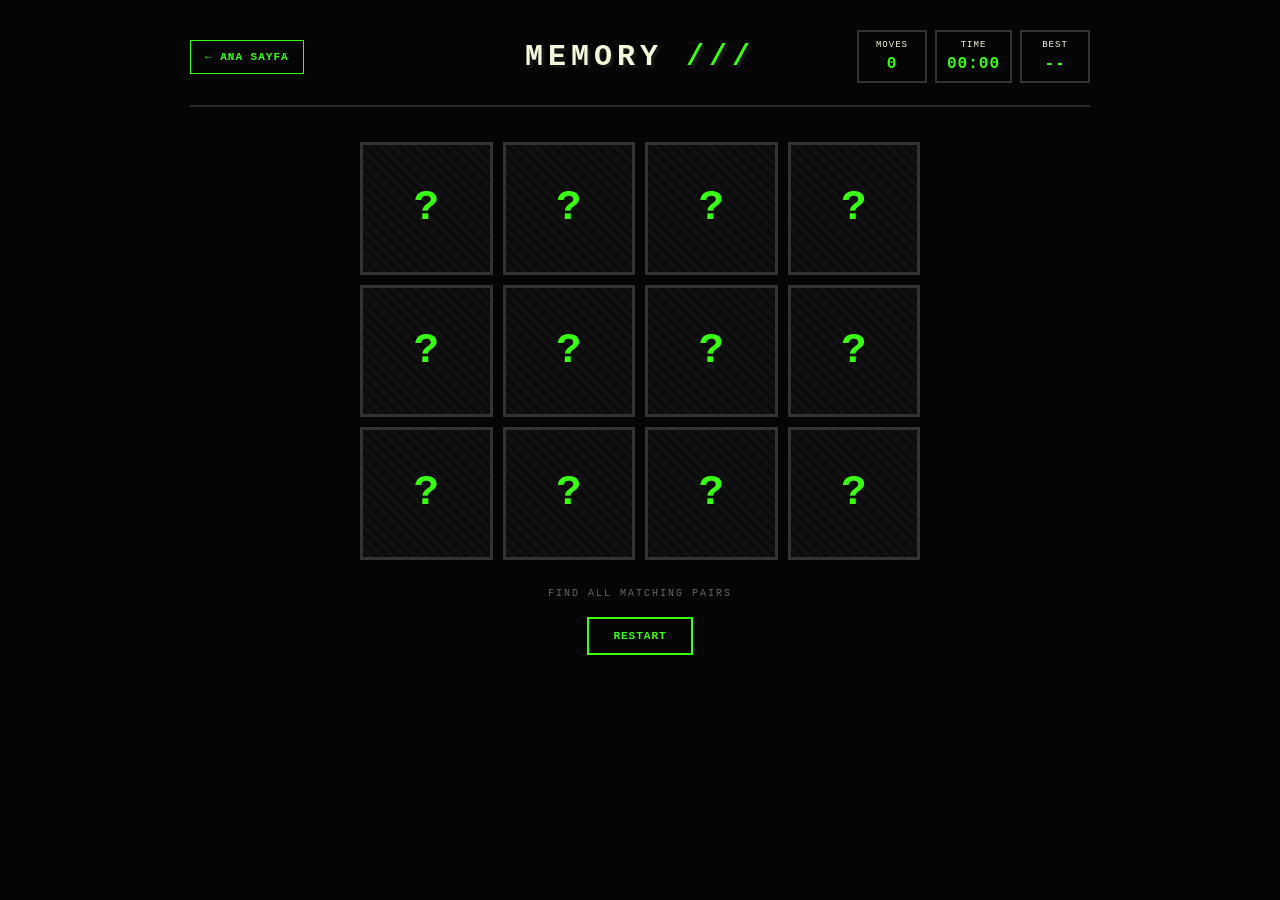
<file: games/memory/memory.html>
<!DOCTYPE html>
<html lang="tr">

<head>

    <meta charset="UTF-8">

    <meta
        name="viewport"
        content="width=device-width, initial-scale=1.0"
    >

    <title>Memory | Doğu Games</title>


    <style>

        /* =====================================================
           RESET
        ===================================================== */

        * {
            box-sizing: border-box;
        }


        html,
        body {
            margin: 0;
            padding: 0;

            width: 100%;
            min-height: 100%;

            background: #050505;

            color: #f5f5dc;

            font-family:
                "Courier New",
                monospace;
        }


        body {
            min-height: 100vh;
        }


        button,
        a {
            font-family:
                "Courier New",
                monospace;
        }


        /* =====================================================
           PAGE
        ===================================================== */

        .memory-wrapper {

            width: 100%;
            min-height: 100vh;

            display: flex;
            flex-direction: column;
            align-items: center;

            padding: 30px 20px 40px;

        }


        /* =====================================================
           HEADER
        ===================================================== */

        .memory-header {

            width: min(900px, 100%);

            display: grid;

            grid-template-columns:
                1fr
                auto
                1fr;

            align-items: center;

            gap: 25px;

            padding-bottom: 22px;

            border-bottom:
                2px solid #292929;

            margin-bottom: 35px;

        }


        /* =====================================================
           BACK BUTTON
        ===================================================== */

        .back-btn {

            justify-self: start;

            display: inline-block;

            padding: 10px 14px;

            border:
                1px solid #39ff14;

            color: #39ff14;

            background: #050505;

            text-decoration: none;

            font-size: 11px;

            font-weight: bold;

            letter-spacing: 1px;

            transition: 0.15s;

        }


        .back-btn:hover {

            color: #050505;

            background: #39ff14;

            border-color:
                #39ff14;

            text-decoration: none;

        }


        .back-btn:visited {

            color: #39ff14;

            text-decoration: none;

        }


        .back-btn:visited:hover {

            color: #050505;

        }


        /* =====================================================
           TITLE
        ===================================================== */

        .memory-title {

            margin: 0;

            text-align: center;

            white-space: nowrap;

            font-size: 30px;

            letter-spacing: 5px;

            color: #f5f5dc;

            text-shadow:
                3px 3px 0 #151515;

        }


        .memory-title span {

            color: #39ff14;

        }


        /* =====================================================
           STATS
        ===================================================== */

        .memory-stats {

            justify-self: end;

            display: flex;

            gap: 8px;

        }


        .stat {

            min-width: 70px;

            padding: 8px 10px;

            border:
                2px solid #333;

            text-align: center;

            font-size: 9px;

            letter-spacing: 1px;

        }


        .stat-value {

            display: block;

            margin-top: 5px;

            color: #39ff14;

            font-size: 16px;

            font-weight: bold;

        }


        /* =====================================================
           GAME AREA
        ===================================================== */

        .game-area {

            width: 100%;

            display: flex;

            flex-direction: column;

            align-items: center;

        }


        /* =====================================================
           MEMORY BOARD
        ===================================================== */

        .memory-board {

            width: min(560px, 90vw);

            display: grid;

            grid-template-columns:
                repeat(4, 1fr);

            gap: 10px;

        }


        /* =====================================================
           CARD
        ===================================================== */

        .memory-card {

            position: relative;

            width: 100%;

            aspect-ratio: 1 / 1;

            padding: 0;

            border:
                3px solid #333;

            background: #101010;

            cursor: pointer;

            appearance: none;

            overflow: hidden;

            transition:
                border-color 0.15s,
                box-shadow 0.15s;

        }


        .memory-card:hover {

            border-color:
                #39ff14;

        }


        .memory-card:focus {

            outline: none;

        }


        /* =====================================================
           CARD FRONT / BACK
        ===================================================== */

        .card-front,
        .card-back {

            position: absolute;

            inset: 0;

            display: flex;

            align-items: center;

            justify-content: center;

        }


        /* CLOSED */

        .card-front {

            background:
                repeating-linear-gradient(
                    45deg,
                    #0b0b0b,
                    #0b0b0b 4px,
                    #111 4px,
                    #111 8px
                );

        }


        .card-front::after {

            content: "?";

            color: #39ff14;

            font-size: 42px;

            font-weight: bold;

        }


        /* OPEN */

        .card-back {

            display: none;

            background: #080808;

        }


        .memory-card.flipped
        .card-front {

            display: none;

        }


        .memory-card.flipped
        .card-back {

            display: flex;

        }


        /* =====================================================
           PIXEL ICON
        ===================================================== */

        .pixel-icon {

            width: 72px;

            height: 72px;

            image-rendering:
                pixelated;

            image-rendering:
                crisp-edges;

        }


        /* =====================================================
           MATCHED
        ===================================================== */

        .memory-card.matched {

            border-color:
                #39ff14;

            box-shadow:
                0 0 8px #39ff14,
                0 0 18px
                rgba(
                    57,
                    255,
                    20,
                    0.35
                );

            animation:
                matchFlash
                0.3s
                steps(2);

        }


        @keyframes matchFlash {

            0% {

                transform:
                    scale(1);

            }

            50% {

                transform:
                    scale(1.06);

            }

            100% {

                transform:
                    scale(1);

            }

        }


        /* =====================================================
           CONTROLS
        ===================================================== */

        .memory-controls {

            margin-top: 28px;

            text-align: center;

        }


        .memory-controls p {

            margin:
                0 0 18px;

            color: #666;

            font-size: 10px;

            letter-spacing: 2px;

        }


        .memory-btn {

            padding:
                11px 24px;

            border:
                2px solid #39ff14;

            background:
                #050505;

            color:
                #39ff14;

            font-size: 11px;

            font-weight: bold;

            letter-spacing: 1px;

            cursor: pointer;

            transition:
                0.15s;

        }


        .memory-btn:hover {

            background:
                #39ff14;

            color:
                #050505;

        }


        /* =====================================================
           WIN SCREEN
        ===================================================== */

        .win-screen {

            position: fixed;

            inset: 0;

            z-index: 100;

            display: none;

            align-items: center;

            justify-content: center;

            padding: 20px;

            background:
                rgba(
                    0,
                    0,
                    0,
                    0.92
                );

        }


        .win-box {

            width:
                min(
                    400px,
                    90vw
                );

            padding: 35px;

            border:
                3px solid #39ff14;

            background:
                #050505;

            text-align: center;

            box-shadow:
                0 0 25px
                rgba(
                    57,
                    255,
                    20,
                    0.15
                );

        }


        .win-box h2 {

            margin:
                0 0 20px;

            color:
                #39ff14;

            font-size:
                28px;

            letter-spacing:
                4px;

        }


        .win-box p {

            color:
                #f5f5dc;

            font-size:
                12px;

            line-height:
                2;

        }


        .win-box strong {

            color:
                #39ff14;

        }


        /* =====================================================
           MOBILE
        ===================================================== */

        @media (max-width: 700px) {

            .memory-wrapper {

                padding:
                    18px 12px 30px;

            }


            .memory-header {

                grid-template-columns:
                    1fr;

                justify-items:
                    center;

                gap: 15px;

            }


            .back-btn {

                justify-self:
                    center;

            }


            .memory-title {

                font-size:
                    25px;

                order:
                    -1;

            }


            .memory-stats {

                justify-self:
                    center;

            }


            .memory-board {

                width:
                    min(
                        500px,
                        94vw
                    );

                gap:
                    7px;

            }


            .pixel-icon {

                width:
                    55px;

                height:
                    55px;

            }

        }

    </style>

</head>


<body>


    <div class="memory-wrapper">


        <!-- =================================================
             HEADER
        ================================================== -->

        <header class="memory-header">


            <a
                href="../../index.html"
                class="back-btn"
            >
                ← ANA SAYFA
            </a>


            <h1 class="memory-title">

                MEMORY

                <span>///</span>

            </h1>


            <div class="memory-stats">


                <div class="stat">

                    MOVES

                    <span
                        class="stat-value"
                        id="moves"
                    >
                        0
                    </span>

                </div>


                <div class="stat">

                    TIME

                    <span
                        class="stat-value"
                        id="timer"
                    >
                        00:00
                    </span>

                </div>


                <div class="stat">

                    BEST

                    <span
                        class="stat-value"
                        id="best-score"
                    >
                        --
                    </span>

                </div>


            </div>


        </header>


        <!-- =================================================
             GAME
        ================================================== -->

        <main class="game-area">


            <div
                id="memory-board"
                class="memory-board"
            >
            </div>


            <div
                class="memory-controls"
            >

                <p>
                    FIND ALL MATCHING PAIRS
                </p>


                <button
                    id="restart-btn"
                    class="memory-btn"
                    type="button"
                >
                    RESTART
                </button>


            </div>


        </main>


    </div>


    <!-- =====================================================
         WIN SCREEN
    ====================================================== -->

    <div
        id="win-screen"
        class="win-screen"
    >


        <div class="win-box">


            <h2>
                YOU WIN!
            </h2>


            <p>

                MEMORY COMPLETE!

                <br>

                MOVES:

                <strong
                    id="final-moves"
                >
                    0
                </strong>

                <br>

                TIME:

                <strong
                    id="final-time"
                >
                    00:00
                </strong>

                <br>

                BEST:

                <strong
                    id="final-best"
                >
                    --
                </strong>

            </p>


            <button
                id="win-restart"
                class="memory-btn"
                type="button"
            >
                PLAY AGAIN
            </button>


        </div>

    </div>


    <script src="memory.js"></script>


</body>

</html>
</file>
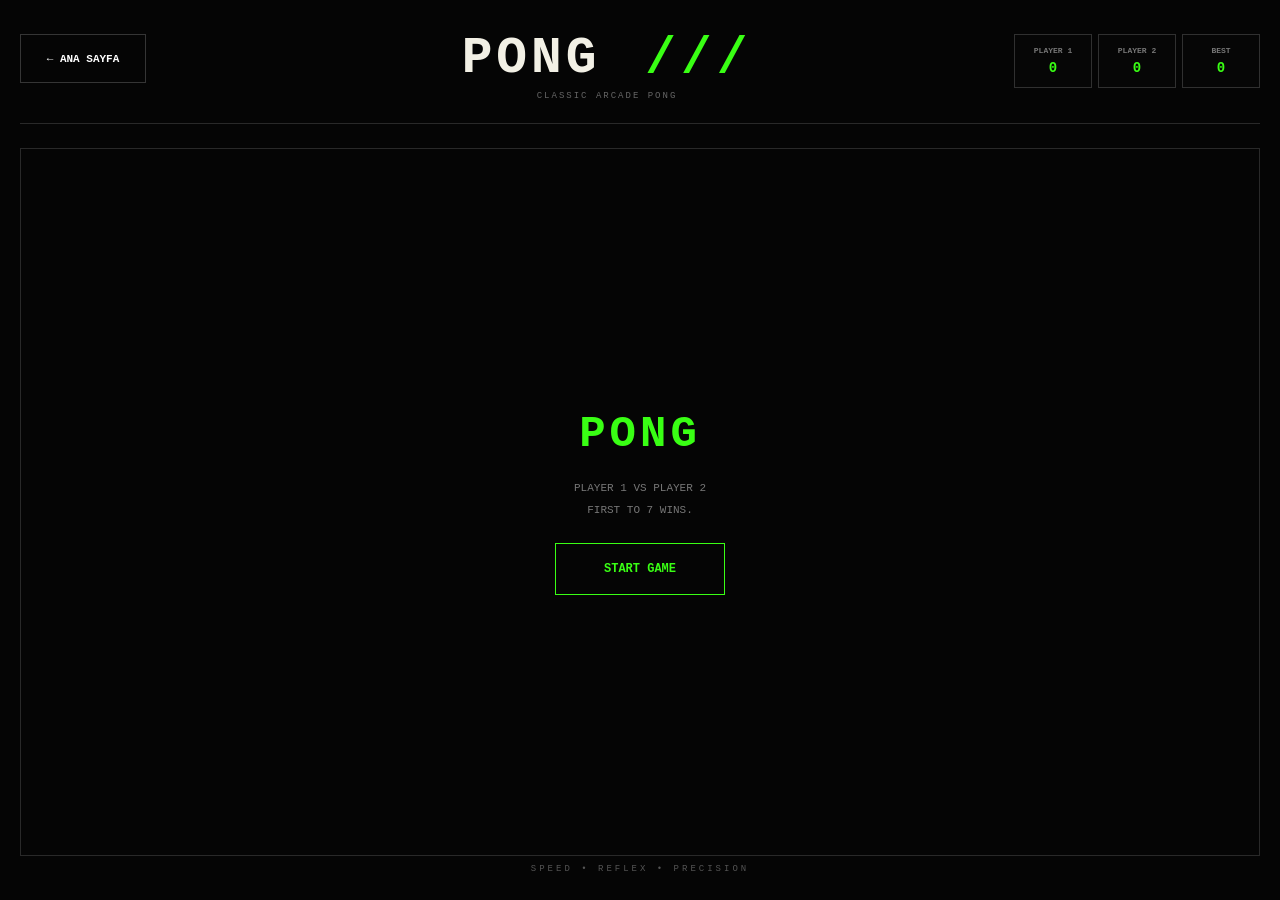
<file: games/pong/pong.html>
<!DOCTYPE html>
<html lang="tr">

<head>

    <meta charset="UTF-8">

    <meta
        name="viewport"
        content="width=device-width, initial-scale=1.0"
    >

    <title>PONG /// DOĞU GAMES</title>

    <style>

        * {
            margin: 0;
            padding: 0;
            box-sizing: border-box;
        }

        html,
        body {
            width: 100%;
            min-height: 100%;
        }

        body {

            background: #050505;

            color: #ffffff;

            font-family:
                "Courier New",
                Courier,
                monospace;

            overflow: hidden;

        }


        /* =========================================
           PAGE
        ========================================= */

        .game-page {

            width:
                min(
                    1290px,
                    calc(100% - 40px)
                );

            height: 100vh;

            margin: 0 auto;

            padding-top: 34px;
            padding-bottom: 18px;

            display: flex;

            flex-direction: column;

        }


        /* =========================================
           HEADER
        ========================================= */

        .top-header {

            flex: 0 0 auto;

            height: 90px;

            display: grid;

            grid-template-columns:
                180px
                1fr
                auto;

            align-items: start;

            border-bottom:
                1px solid #292929;

            padding-bottom: 25px;

        }


        /* =========================================
           BACK
        ========================================= */

        .back-button {

            width: 126px;
            height: 49px;

            display: flex;

            align-items: center;
            justify-content: center;

            border:
                1px solid #353535;

            color: #ffffff;

            text-decoration: none;

            font-size: 11px;

            font-weight: bold;

            transition: .2s;

        }


        .back-button:hover {

            border-color:
                #39ff14;

            color:
                #39ff14;

        }


        /* =========================================
           TITLE
        ========================================= */

        .game-title {

            text-align: center;

            padding-top: 0;

        }


        .game-title h1 {

            font-size:
                clamp(
                    38px,
                    4vw,
                    56px
                );

            line-height: .95;

            letter-spacing: 4px;

            font-weight: 900;

            color: #f2f0e5;

        }


        .game-title h1 span {

            color:
                #39ff14;

            margin-left: 10px;

            letter-spacing: 5px;

        }


        .game-title p {

            margin-top: 8px;

            color: #666666;

            font-size: 9px;

            letter-spacing: 2px;

        }


        /* =========================================
           STATS
        ========================================= */

        .stats {

            display: flex;

            gap: 6px;

        }


        .stat-box {

            width: 78px;
            height: 54px;

            border:
                1px solid #303030;

            display: flex;

            flex-direction: column;

            justify-content: center;

            align-items: center;

            background: #060606;

        }


        .stat-box span {

            color:
                #777777;

            font-size: 8px;

            margin-bottom: 5px;

            font-weight: bold;

        }


        .stat-box strong {

            color:
                #39ff14;

            font-size: 14px;

            font-weight: bold;

        }


        /* =========================================
           GAME CONTAINER
        ========================================= */

        .game-container {

            flex: 1;

            min-height: 0;

            margin-top: 24px;

            margin-bottom: 8px;

            border:
                1px solid #292929;

            position: relative;

            display: flex;

            align-items: center;

            justify-content: center;

            overflow: hidden;

        }


        /* =========================================
           START SCREEN
        ========================================= */

        .start-screen {

            width: 100%;
            height: 100%;

            display: flex;

            flex-direction: column;

            align-items: center;

            justify-content: center;

            text-align: center;

        }


        .start-screen.hidden {

            display: none;

        }


        .start-screen h2 {

            color:
                #39ff14;

            font-size:
                clamp(
                    30px,
                    4vw,
                    44px
                );

            letter-spacing: 4px;

            margin-bottom: 18px;

        }


        .start-screen p {

            color:
                #777777;

            font-size: 11px;

            line-height: 2;

            margin-bottom: 22px;

        }


        .start-button {

            min-width: 170px;

            height: 52px;

            background:
                transparent;

            border:
                1px solid #39ff14;

            color:
                #39ff14;

            font-family:
                "Courier New",
                monospace;

            font-size: 12px;

            font-weight: bold;

            cursor: pointer;

            transition: .2s;

        }


        .start-button:hover {

            background:
                #39ff14;

            color:
                #000000;

        }


        /* =========================================
           GAME AREA
        ========================================= */

        .game-area {

            width: 100%;
            height: 100%;

            display: none;

            flex-direction: column;

            align-items: center;

            justify-content: center;

        }


        .game-area.active {

            display: flex;

        }


        /* =========================================
           GAME TOP
        ========================================= */

        .game-controls {

            width:
                min(
                    850px,
                    90%
                );

            display: flex;

            align-items: center;

            justify-content: space-between;

            margin-bottom: 12px;

        }


        .control-info {

            color:
                #555555;

            font-size: 9px;

            letter-spacing: 2px;

        }


        .new-game-button {

            height: 34px;

            padding:
                0 16px;

            background:
                transparent;

            border:
                1px solid #333333;

            color:
                #aaaaaa;

            font-family:
                "Courier New",
                monospace;

            font-size: 9px;

            font-weight: bold;

            cursor: pointer;

            transition: .2s;

        }


        .new-game-button:hover {

            color:
                #39ff14;

            border-color:
                #39ff14;

        }


        /* =========================================
           PONG CANVAS
        ========================================= */

        .pong-wrapper {

            width:
                min(
                    850px,
                    90%
                );

            height:
                min(
                    480px,
                    calc(100vh - 245px)
                );

            min-height: 300px;

            border:
                1px solid #303030;

            background:
                #020202;

            position: relative;

        }


        canvas {

            width: 100%;
            height: 100%;

            display: block;

        }


        /* =========================================
           MOBILE CONTROLS
        ========================================= */

        .mobile-controls {

            display: none;

            margin-top: 12px;

            gap: 8px;

        }


        .mobile-button {

            width: 80px;
            height: 40px;

            background:
                #080808;

            border:
                1px solid #333333;

            color:
                #aaaaaa;

            font-family:
                "Courier New",
                monospace;

            font-size: 10px;

            font-weight: bold;

        }


        .mobile-button:active {

            background:
                #39ff14;

            color:
                #000000;

        }


        /* =========================================
           GAME OVER
        ========================================= */

        .game-over {

            position: absolute;

            inset: 0;

            display: none;

            align-items: center;

            justify-content: center;

            background:
                rgba(
                    0,
                    0,
                    0,
                    .9
                );

            z-index: 20;

        }


        .game-over.active {

            display: flex;

        }


        .game-over-box {

            text-align: center;

        }


        .game-over-box h2 {

            color:
                #39ff14;

            font-size:
                clamp(
                    30px,
                    5vw,
                    46px
                );

            letter-spacing: 3px;

            margin-bottom: 14px;

        }


        .game-over-box p {

            color:
                #777777;

            font-size: 11px;

            line-height: 2;

            margin-bottom: 22px;

        }


        .retry-button {

            height: 48px;

            min-width: 145px;

            background:
                transparent;

            border:
                1px solid #39ff14;

            color:
                #39ff14;

            font-family:
                "Courier New",
                monospace;

            font-size: 11px;

            font-weight: bold;

            cursor: pointer;

        }


        .retry-button:hover {

            background:
                #39ff14;

            color:
                #000000;

        }


        /* =========================================
           FOOTER
        ========================================= */

        .footer-text {

            flex:
                0 0 auto;

            text-align:
                center;

            color:
                #555555;

            font-size: 9px;

            letter-spacing: 3px;

            height: 18px;

        }


        /* =========================================
           RESPONSIVE
        ========================================= */

        @media (
            max-width: 900px
        ) {

            .game-page {

                width:
                    calc(100% - 24px);

            }


            .top-header {

                grid-template-columns:
                    130px
                    1fr
                    auto;

            }


            .stat-box {

                width: 65px;

            }

        }


        @media (
            max-width: 700px
        ) {

            body {

                overflow-y:
                    auto;

            }


            .game-page {

                width:
                    calc(100% - 20px);

                height:
                    auto;

                min-height:
                    100vh;

                padding-top:
                    20px;

            }


            .top-header {

                height:
                    auto;

                grid-template-columns:
                    1fr;

                gap: 15px;

                padding-bottom:
                    18px;

            }


            .back-button {

                margin:
                    auto;

            }


            .game-title {

                order:
                    -1;

            }


            .stats {

                justify-content:
                    center;

                flex-wrap:
                    wrap;

            }


            .game-container {

                height:
                    calc(
                        100vh - 240px
                    );

                min-height:
                    500px;

                margin-top:
                    18px;

            }


            .game-controls {

                width:
                    92%;

            }


            .pong-wrapper {

                width:
                    92%;

                height:
                    calc(
                        100vw * .55
                    );

                min-height:
                    250px;

            }


            .mobile-controls {

                display:
                    flex;

            }

        }


        @media (
            max-width: 450px
        ) {

            .stat-box {

                width:
                    60px;

            }


            .pong-wrapper {

                width:
                    94%;

                height:
                    52vw;

                min-height:
                    220px;

            }

        }

    </style>

</head>


<body>


<main class="game-page">


    <!-- =========================================
         HEADER
    ========================================== -->

    <header class="top-header">


        <a
            href="../../index.html"
            class="back-button"
        >
            ← ANA SAYFA
        </a>


        <div class="game-title">

            <h1>

                PONG

                <span>///</span>

            </h1>


            <p>
                CLASSIC ARCADE PONG
            </p>

        </div>


        <div class="stats">


            <div class="stat-box">

                <span>PLAYER 1</span>

                <strong id="playerScore">
                    0
                </strong>

            </div>


            <div class="stat-box">

                <span>PLAYER 2</span>

                <strong id="cpuScore">
                    0
                </strong>

            </div>


            <div class="stat-box">

                <span>BEST</span>

                <strong id="bestScore">
                    0
                </strong>

            </div>


        </div>

    </header>


    <!-- =========================================
         GAME
    ========================================== -->

    <section class="game-container">


        <!-- START -->

        <div
            id="startScreen"
            class="start-screen"
        >

            <h2>
                PONG
            </h2>


            <p>

                PLAYER 1 VS PLAYER 2<br>
                FIRST TO 7 WINS.

            </p>


            <button
                id="startButton"
                class="start-button"
            >

                START GAME

            </button>

        </div>


        <!-- GAME AREA -->

        <div
            id="gameArea"
            class="game-area"
        >


            <div class="game-controls">


                <span class="control-info">

                    P1: W / S &nbsp;&nbsp; P2: ↑ / ↓

                </span>


                <button
                    id="newGameButton"
                    class="new-game-button"
                >

                    NEW GAME

                </button>


            </div>


            <div class="pong-wrapper">

                <canvas
                    id="pongCanvas"
                ></canvas>


                <!-- GAME OVER -->

                <div
                    id="gameOver"
                    class="game-over"
                >

                    <div
                        class="game-over-box"
                    >

                        <h2
                            id="gameOverTitle"
                        >
                            GAME OVER
                        </h2>


                        <p
                            id="gameOverText"
                        >
                            FINAL SCORE
                        </p>


                        <button
                            id="retryButton"
                            class="retry-button"
                        >

                            PLAY AGAIN

                        </button>

                    </div>

                </div>

            </div>


            <!-- MOBILE -->

            <div class="mobile-controls">

                <button
                    id="upButton"
                    class="mobile-button"
                >
                    ▲ UP
                </button>


                <button
                    id="downButton"
                    class="mobile-button"
                >
                    ▼ DOWN
                </button>

            </div>


        </div>


    </section>


    <div class="footer-text">

        SPEED • REFLEX • PRECISION

    </div>


</main>


<script src="pong.js"></script>

</body>

</html>
</file>
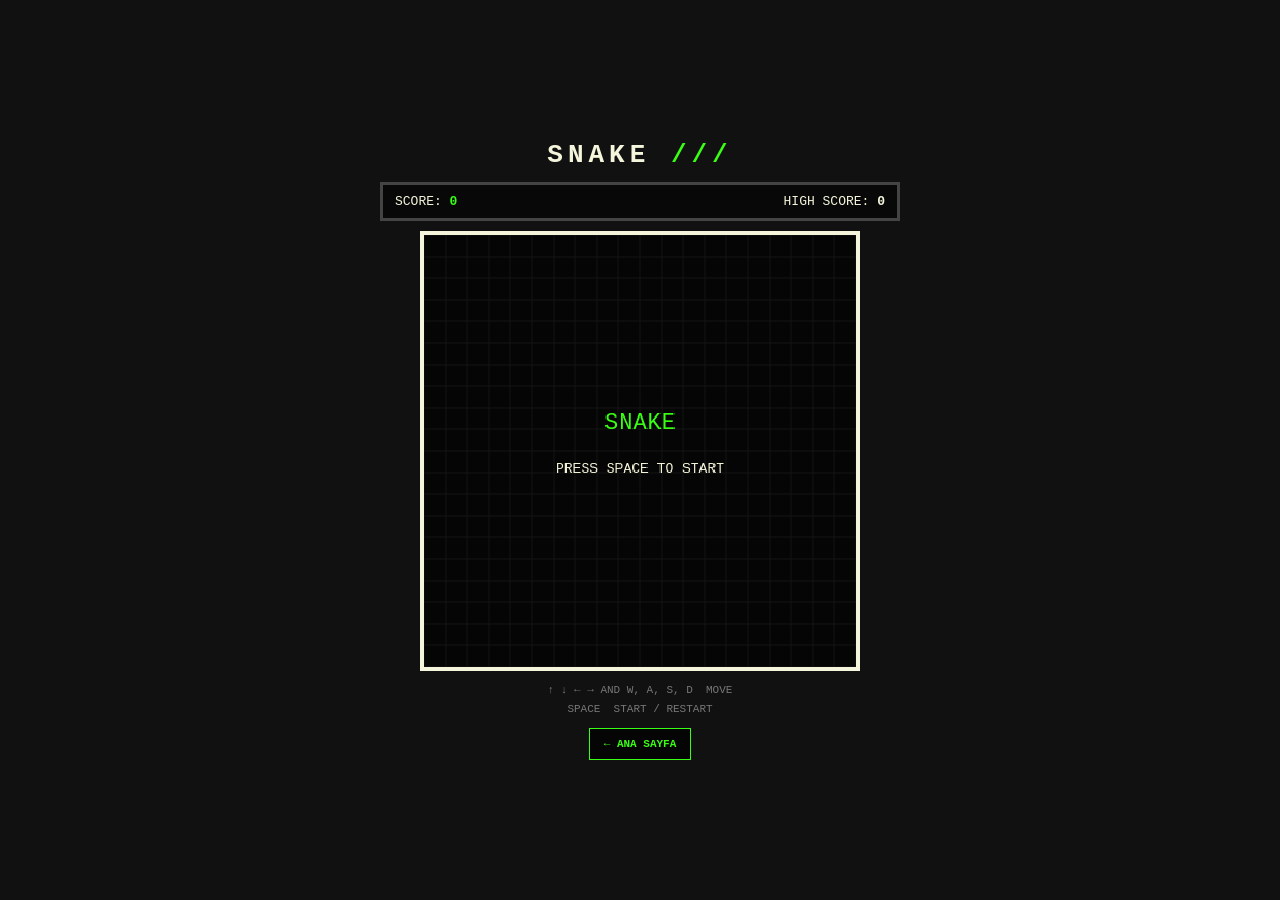
<file: games/snake/snake.html>
<!DOCTYPE html>
<html lang="tr">

<head>

    <meta charset="UTF-8">

    <meta
        name="viewport"
        content="width=device-width, initial-scale=1.0"
    >

    <title>Snake - Doğu Games</title>

    <style>

        * {
            margin: 0;
            padding: 0;
            box-sizing: border-box;
        }

        html,
        body {
            width: 100%;
            height: 100%;
        }

        body {
            min-height: 100vh;

            display: flex;
            justify-content: center;
            align-items: center;

            overflow: hidden;

            background: #111;

            color: #f5f5dc;

            font-family: "Courier New", monospace;
        }


        .game-wrapper {
            width: min(520px, 92vw);

            max-height: 95vh;

            text-align: center;
        }


        /* =========================
           TITLE
        ========================= */

        h1 {
            margin-bottom: 12px;

            font-size: 26px;

            letter-spacing: 5px;
        }

        h1 span {
            color: #39ff14;
        }


        /* =========================
           GAME INFO
        ========================= */

        .game-info {
            display: flex;

            justify-content: space-between;

            margin-bottom: 10px;

            padding: 9px 12px;

            border: 3px solid #444;

            background: #080808;

            font-size: 13px;
        }

        .score {
            color: #39ff14;
        }


        /* =========================
           CANVAS
        ========================= */

        canvas {
            display: block;

            width: min(440px, 85vw);

            height: min(440px, 85vw);

            margin: 0 auto;

            background: #050505;

            border: 4px solid #f5f5dc;

            image-rendering: pixelated;
        }


        /* =========================
           CONTROLS
        ========================= */

        .controls {
            margin-top: 10px;

            color: #777;

            font-size: 11px;

            line-height: 1.7;
        }


        /* =========================
           BACK BUTTON
        ========================= */

        .back-btn {
            display: inline-block;

            margin-top: 10px;

            padding: 9px 14px;

            color: #39ff14;

            background: #050505;

            border: 1px solid #39ff14;

            text-decoration: none;

            font-size: 11px;

            font-family: "Courier New", monospace;

            font-weight: bold;

            transition: 0.2s;
        }


        .back-btn:hover {
            color: #050505;

            background: #39ff14;

            border-color: #39ff14;

            text-decoration: none;
        }


        .back-btn:visited {
            color: #39ff14;

            text-decoration: none;
        }


        .back-btn:visited:hover {
            color: #050505;
        }


        /* =========================
           MOBILE
        ========================= */

        @media (max-width: 600px) {

            .game-wrapper {
                width: 94vw;
            }

            h1 {
                font-size: 20px;
            }

            canvas {
                width: 82vw;
                height: 82vw;
            }

            .game-info {
                font-size: 10px;
            }

            .controls {
                font-size: 9px;
            }

            .back-btn {
                font-size: 9px;
            }

        }

    </style>

</head>


<body>


    <div class="game-wrapper">


        <h1>
            SNAKE <span>///</span>
        </h1>


        <div class="game-info">

            <span>
                SCORE:
                <strong
                    class="score"
                    id="score"
                >
                    0
                </strong>
            </span>


            <span>
                HIGH SCORE:
                <strong id="high-score">
                    0
                </strong>
            </span>

        </div>


        <canvas
            id="gameCanvas"
            width="400"
            height="400"
        ></canvas>


        <div class="controls">

            ↑ ↓ ← → AND W, A, S, D&nbsp; MOVE

            <br>

            SPACE&nbsp; START / RESTART

        </div>


        <!-- ANA SAYFA -->

        <a
            href="../../index.html"
            class="back-btn"
        >
            ← ANA SAYFA
        </a>


    </div>


    <script src="snake.js"></script>


</body>

</html>
</file>
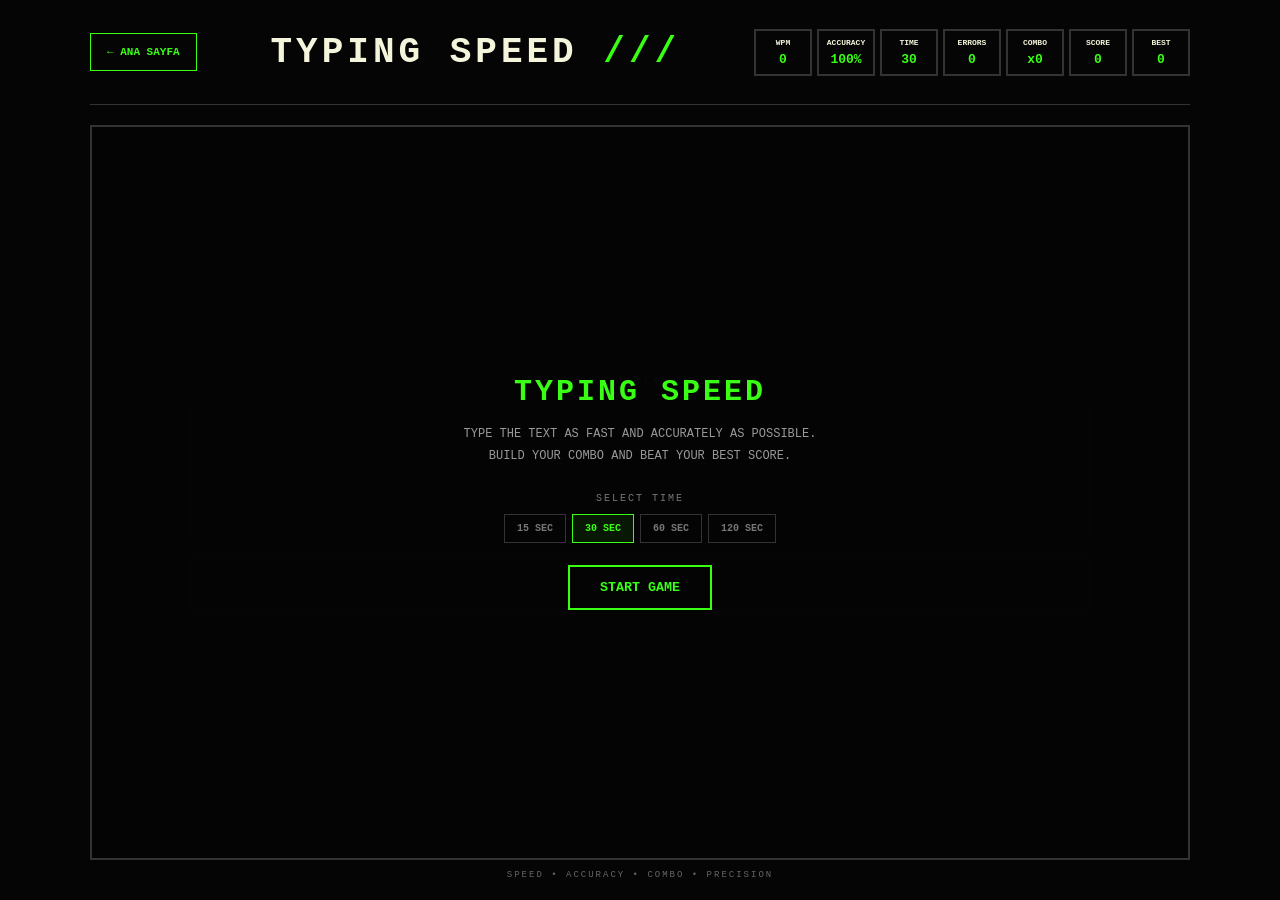
<file: games/typing/typing.html>
<!DOCTYPE html>
<html lang="en">

<head>

    <meta charset="UTF-8">

    <meta
        name="viewport"
        content="width=device-width, initial-scale=1.0"
    >

    <title>Typing Speed | Doğu Games</title>


    <style>

        * {
            box-sizing: border-box;
        }


        html,
        body {

            margin: 0;
            padding: 0;

            width: 100%;
            height: 100%;

            background: #050505;

            color: #f5f5dc;

            font-family:
                "Courier New",
                monospace;

            overflow: hidden;

        }


        /* ==========================================
           MAIN WRAPPER
        ========================================== */

        .typing-wrapper {

            width:
                min(
                    1100px,
                    calc(100vw - 40px)
                );

            height: 100vh;

            margin: auto;

            display: flex;

            flex-direction: column;

        }


        /* ==========================================
           HEADER
        ========================================== */

        .typing-header {

            height: 105px;

            flex-shrink: 0;

            display: flex;

            align-items: center;

            justify-content: space-between;

            gap: 20px;

            border-bottom:
                1px solid #333;

        }


        /* ==========================================
           BACK BUTTON
        ========================================== */

        .back-btn {

            display: inline-block;

            padding:
                12px 16px;

            border:
                1px solid #39ff14;

            color: #39ff14;

            background: #050505;

            text-decoration: none;

            font-size: 11px;

            font-weight: bold;

            white-space: nowrap;

            font-family:
                "Courier New",
                monospace;

            transition:
                0.2s;

        }


        .back-btn:hover {

            color: #050505;

            background: #39ff14;

            border-color:
                #39ff14;

            text-decoration: none;

        }


        .back-btn:visited {

            color: #39ff14;

            text-decoration: none;

        }


        .back-btn:visited:hover {

            color: #050505;

        }


        /* ==========================================
           TITLE
        ========================================== */

        h1 {

            margin: 0;

            font-size:
                clamp(
                    24px,
                    3vw,
                    36px
                );

            letter-spacing: 4px;

            text-align: center;

        }


        h1 span {

            color:
                #39ff14;

        }


        /* ==========================================
           STATS
        ========================================== */

        .typing-stats {

            display: flex;

            gap: 5px;

        }


        .stat {

            min-width: 58px;

            padding:
                7px 5px;

            border:
                2px solid #333;

            text-align: center;

            font-size: 8px;

            font-weight: bold;

        }


        .stat-value {

            display: block;

            margin-top: 5px;

            color:
                #39ff14;

            font-size: 13px;

        }


        /* ==========================================
           GAME AREA
        ========================================== */

        #typing-game {

            position: relative;

            flex: 1;

            min-height: 0;

            margin-top: 20px;

            margin-bottom: 10px;

            padding:
                30px;

            display: flex;

            flex-direction: column;

            align-items: center;

            justify-content: center;

            border:
                2px solid #333;

            background: #050505;

        }


        /* ==========================================
           INFO
        ========================================== */

        .typing-info {

            margin-bottom:
                20px;

            color:
                #777;

            font-size:
                10px;

            letter-spacing:
                2px;

        }


        /* ==========================================
           TEXT
        ========================================== */

        #text-display {

            width: 100%;

            max-width: 900px;

            min-height: 130px;

            padding:
                24px;

            border:
                2px solid #222;

            background:
                rgba(
                    0,
                    0,
                    0,
                    .65
                );

            font-size:
                clamp(
                    17px,
                    2vw,
                    24px
                );

            line-height:
                1.8;

            letter-spacing:
                1px;

            word-wrap:
                break-word;

            transition:
                border-color .2s,
                box-shadow .2s;

        }


        .correct {

            color:
                #39ff14;

        }


        .incorrect {

            color:
                #ff1744;

            text-decoration:
                underline;

        }


        .current {

            color:
                #f5f5dc;

            border-bottom:
                2px solid #39ff14;

        }


        .pending {

            color:
                #555;

        }


        /* ==========================================
           INPUT
        ========================================== */

        #typing-input {

            width: 100%;

            max-width: 900px;

            margin-top:
                20px;

            padding:
                15px;

            background:
                #080808;

            border:
                2px solid #333;

            outline:
                none;

            color:
                #f5f5dc;

            font-family:
                "Courier New",
                monospace;

            font-size:
                17px;

        }


        #typing-input:focus {

            border-color:
                #39ff14;

        }


        #typing-input:disabled {

            opacity:
                .35;

        }


        /* ==========================================
           START SCREEN
        ========================================== */

        #start-screen {

            position:
                absolute;

            inset:
                0;

            z-index:
                20;

            display:
                flex;

            flex-direction:
                column;

            align-items:
                center;

            justify-content:
                center;

            background:
                rgba(
                    5,
                    5,
                    5,
                    .97
                );

            text-align:
                center;

            padding:
                20px;

        }


        #start-screen h2 {

            margin:
                0 0 15px;

            color:
                #39ff14;

            font-size:
                30px;

            letter-spacing:
                3px;

        }


        #start-screen p {

            margin:
                0 0 25px;

            max-width:
                650px;

            color:
                #999;

            font-size:
                12px;

            line-height:
                1.8;

        }


        #start-screen strong {

            color:
                #39ff14;

        }


        /* ==========================================
           TIME SELECTION
        ========================================== */

        .time-selection {

            margin-bottom:
                22px;

        }


        .time-title {

            margin-bottom:
                10px;

            color:
                #777;

            font-size:
                10px;

            letter-spacing:
                2px;

        }


        .time-options {

            display:
                flex;

            gap:
                6px;

        }


        .time-btn {

            padding:
                8px 12px;

            background:
                transparent;

            border:
                1px solid #333;

            color:
                #777;

            font-family:
                "Courier New",
                monospace;

            font-size:
                10px;

            font-weight:
                bold;

            cursor:
                pointer;

        }


        .time-btn:hover {

            border-color:
                #39ff14;

            color:
                #39ff14;

        }


        .time-btn.active {

            border-color:
                #39ff14;

            color:
                #39ff14;

            background:
                rgba(
                    57,
                    255,
                    20,
                    .08
                );

        }


        /* ==========================================
           START BUTTON
        ========================================== */

        #start-btn {

            padding:
                13px 30px;

            background:
                transparent;

            border:
                2px solid #39ff14;

            color:
                #39ff14;

            font-family:
                "Courier New",
                monospace;

            font-weight:
                bold;

            cursor:
                pointer;

        }


        #start-btn:hover {

            background:
                #39ff14;

            color:
                #050505;

        }


        /* ==========================================
           FLOATING SCORE
        ========================================== */

        .floating-score {

            position:
                fixed;

            z-index:
                100;

            pointer-events:
                none;

            color:
                #39ff14;

            font-size:
                17px;

            font-weight:
                bold;

            animation:
                scoreFloat .8s
                ease-out
                forwards;

        }


        .floating-score.penalty {

            color:
                #ff1744;

        }


        @keyframes scoreFloat {

            0% {

                opacity: 1;

                transform:
                    translateY(0)
                    scale(1);

            }


            100% {

                opacity: 0;

                transform:
                    translateY(-55px)
                    scale(1.2);

            }

        }


        /* ==========================================
           COMBO POPUP
        ========================================== */

        .combo-pop {

            position:
                absolute;

            top:
                20px;

            right:
                25px;

            color:
                #39ff14;

            font-size:
                18px;

            font-weight:
                bold;

            letter-spacing:
                2px;

            opacity:
                0;

            pointer-events:
                none;

        }


        .combo-pop.show {

            animation:
                comboPop .55s
                ease-out;

        }


        @keyframes comboPop {

            0% {

                opacity: 0;

                transform:
                    translateY(10px)
                    scale(.8);

            }


            30% {

                opacity: 1;

                transform:
                    translateY(0)
                    scale(1.1);

            }


            100% {

                opacity: 0;

                transform:
                    translateY(-15px)
                    scale(1);

            }

        }


        /* ==========================================
           WORD EFFECT
        ========================================== */

        .word-complete {

            animation:
                wordFlash .35s
                ease-out;

        }


        @keyframes wordFlash {

            0% {

                box-shadow:
                    0 0 0
                    rgba(
                        57,
                        255,
                        20,
                        0
                    );

            }


            50% {

                box-shadow:
                    0 0 35px
                    rgba(
                        57,
                        255,
                        20,
                        .45
                    );

            }


            100% {

                box-shadow:
                    0 0 0
                    rgba(
                        57,
                        255,
                        20,
                        0
                    );

            }

        }


        /* ==========================================
           FOOTER
        ========================================== */

        .typing-footer {

            height:
                30px;

            flex-shrink:
                0;

            text-align:
                center;

            color:
                #666;

            font-size:
                9px;

            letter-spacing:
                2px;

        }


        /* ==========================================
           RESPONSIVE
        ========================================== */

        @media (
            max-width: 1000px
        ) {

            .typing-header {

                height:
                    80px;

            }


            .typing-stats {

                display:
                    none;

            }

        }


        @media (
            max-width: 650px
        ) {

            .typing-wrapper {

                width:
                    calc(
                        100vw - 14px
                    );

            }


            .typing-header {

                gap:
                    10px;

            }


            h1 {

                font-size:
                    19px;

                letter-spacing:
                    2px;

            }


            .back-btn {

                padding:
                    8px;

                font-size:
                    8px;

            }


            #typing-game {

                padding:
                    12px;

            }


            #text-display {

                padding:
                    15px;

                font-size:
                    16px;

            }


            .time-btn {

                padding:
                    7px 8px;

                font-size:
                    8px;

            }

        }

    </style>

</head>


<body>


<div class="typing-wrapper">


    <!-- ==========================================
         HEADER
    ========================================== -->

    <header class="typing-header">


        <a
            href="../../index.html"
            class="back-btn"
        >
            ← ANA SAYFA
        </a>


        <h1>

            TYPING SPEED

            <span>///</span>

        </h1>


        <div class="typing-stats">


            <div class="stat">

                WPM

                <span
                    class="stat-value"
                    id="wpm"
                >
                    0
                </span>

            </div>


            <div class="stat">

                ACCURACY

                <span
                    class="stat-value"
                    id="accuracy"
                >
                    100%
                </span>

            </div>


            <div class="stat">

                TIME

                <span
                    class="stat-value"
                    id="time"
                >
                    30
                </span>

            </div>


            <div class="stat">

                ERRORS

                <span
                    class="stat-value"
                    id="errors"
                >
                    0
                </span>

            </div>


            <div class="stat">

                COMBO

                <span
                    class="stat-value"
                    id="combo"
                >
                    x0
                </span>

            </div>


            <div class="stat">

                SCORE

                <span
                    class="stat-value"
                    id="score"
                >
                    0
                </span>

            </div>


            <div class="stat">

                BEST

                <span
                    class="stat-value"
                    id="best-score"
                >
                    0
                </span>

            </div>


        </div>

    </header>


    <!-- ==========================================
         GAME
    ========================================== -->

    <main id="typing-game">


        <!-- START / GAME OVER SCREEN -->

        <div id="start-screen">


            <h2>
                TYPING SPEED
            </h2>


            <p id="start-description">

                TYPE THE TEXT AS FAST AND
                ACCURATELY AS POSSIBLE.

                <br>

                BUILD YOUR COMBO AND
                BEAT YOUR BEST SCORE.

            </p>


            <!-- TIME -->

            <div class="time-selection">


                <div class="time-title">

                    SELECT TIME

                </div>


                <div class="time-options">


                    <button
                        type="button"
                        class="time-btn"
                        data-time="15"
                    >
                        15 SEC
                    </button>


                    <button
                        type="button"
                        class="time-btn active"
                        data-time="30"
                    >
                        30 SEC
                    </button>


                    <button
                        type="button"
                        class="time-btn"
                        data-time="60"
                    >
                        60 SEC
                    </button>


                    <button
                        type="button"
                        class="time-btn"
                        data-time="120"
                    >
                        120 SEC
                    </button>


                </div>

            </div>


            <button
                type="button"
                id="start-btn"
            >
                START GAME
            </button>


        </div>


        <div class="typing-info">

            TYPE THE TEXT BELOW

        </div>


        <div id="text-display"></div>


        <input
            id="typing-input"
            type="text"
            autocomplete="off"
            autocorrect="off"
            autocapitalize="off"
            spellcheck="false"
            disabled
        >


        <div
            id="combo-pop"
            class="combo-pop"
        >
        </div>


    </main>


    <div class="typing-footer">

        SPEED • ACCURACY • COMBO • PRECISION

    </div>


</div>


<script src="typing.js"></script>


</body>

</html>
</file>
